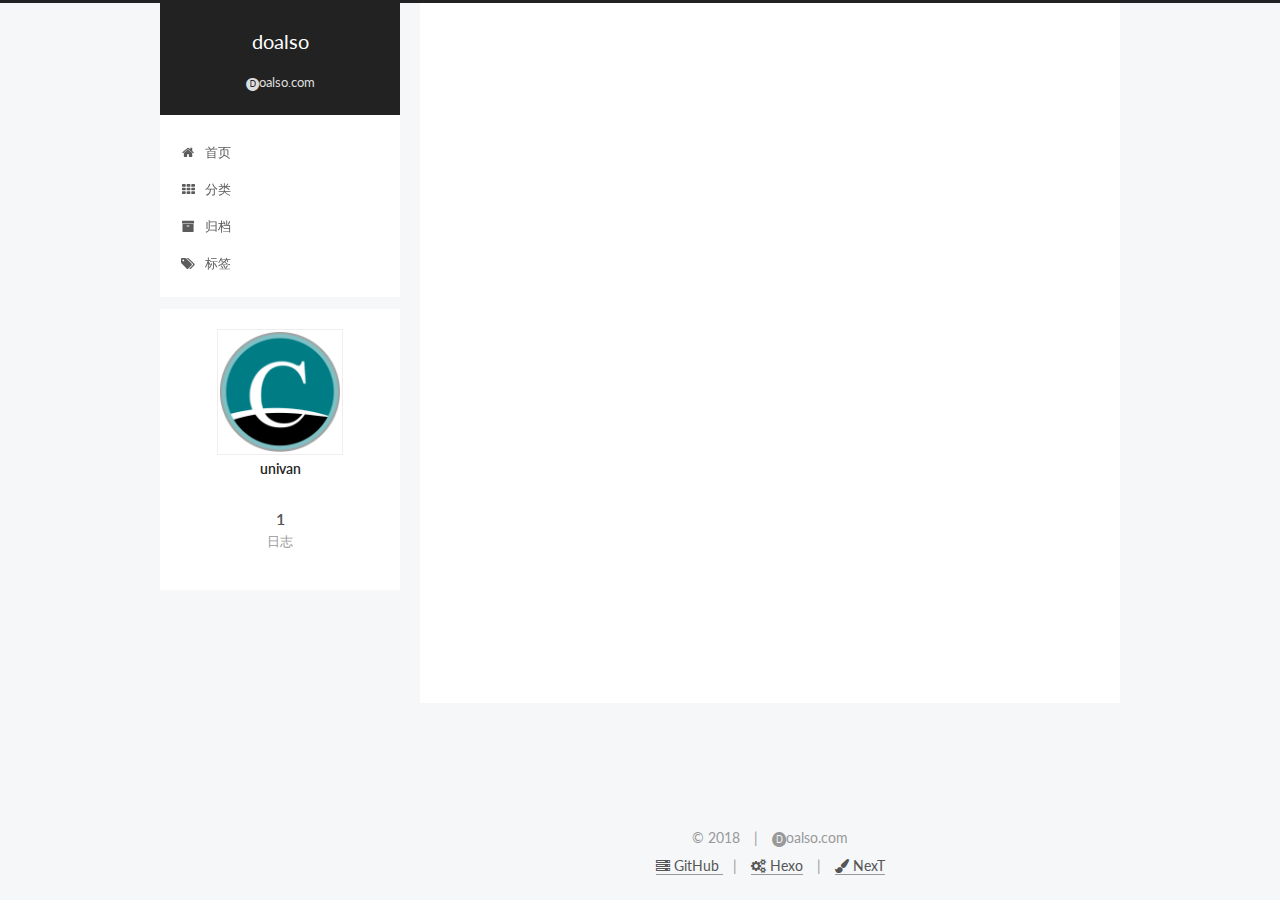
<file: index.html>
<!doctype html>



  


<html class="theme-next pisces use-motion" lang="zh-Hans">
<head>
  <meta charset="UTF-8"/>
<meta http-equiv="X-UA-Compatible" content="IE=edge" />
<meta name="viewport" content="width=device-width, initial-scale=1, maximum-scale=1"/>



<meta http-equiv="Cache-Control" content="no-transform" />
<meta http-equiv="Cache-Control" content="no-siteapp" />















  
  
  <link href="/lib/fancybox/source/jquery.fancybox.css?v=2.1.5" rel="stylesheet" type="text/css" />




  
  
  
  

  
    
    
  

  

  

  

  

  
    
    
    <link href="//fonts.googleapis.com/css?family=Lato:300,300italic,400,400italic,700,700italic&subset=latin,latin-ext" rel="stylesheet" type="text/css">
  






<link href="/lib/font-awesome/css/font-awesome.min.css?v=4.6.2" rel="stylesheet" type="text/css" />

<link href="/css/main.css?v=5.1.0" rel="stylesheet" type="text/css" />


  <meta name="keywords" content="doalso,univan" />








  <link rel="shortcut icon" type="image/x-icon" href="/images/favicon.ico?v=5.1.0" />






<meta property="og:type" content="website">
<meta property="og:title" content="doalso">
<meta property="og:url" content="http://doalso.com/index.html">
<meta property="og:site_name" content="doalso">
<meta property="og:locale" content="zh-Hans">
<meta name="twitter:card" content="summary">
<meta name="twitter:title" content="doalso">



<script type="text/javascript" id="hexo.configurations">
  var NexT = window.NexT || {};
  var CONFIG = {
    root: '/',
    scheme: 'Pisces',
    sidebar: {"position":"left","display":"post","offset":12,"offset_float":0,"b2t":false,"scrollpercent":false},
    fancybox: true,
    motion: true,
    duoshuo: {
      userId: '0',
      author: '博主'
    },
    algolia: {
      applicationID: '',
      apiKey: '',
      indexName: '',
      hits: {"per_page":10},
      labels: {"input_placeholder":"Search for Posts","hits_empty":"We didn't find any results for the search: ${query}","hits_stats":"${hits} results found in ${time} ms"}
    }
  };
</script>



  <link rel="canonical" href="http://doalso.com/"/>





  <title> doalso </title>
</head>

<body itemscope itemtype="http://schema.org/WebPage" lang="zh-Hans">

  














  
  
    
  

  <div class="container sidebar-position-left 
   page-home 
 ">
    <div class="headband"></div>

    <header id="header" class="header" itemscope itemtype="http://schema.org/WPHeader">
      <div class="header-inner"><div class="site-brand-wrapper">
  <div class="site-meta ">
    

    <div class="custom-logo-site-title">
      <a href="/"  class="brand" rel="start">
        <span class="logo-line-before"><i></i></span>
        <span class="site-title">doalso</span>
        <span class="logo-line-after"><i></i></span>
      </a>
    </div>
      
        <p class="site-subtitle">🅓oalso.com</p>
      
  </div>

  <div class="site-nav-toggle">
    <button>
      <span class="btn-bar"></span>
      <span class="btn-bar"></span>
      <span class="btn-bar"></span>
    </button>
  </div>
</div>

<nav class="site-nav">
  

  
    <ul id="menu" class="menu">
      
        
        <li class="menu-item menu-item-home">
          <a href="/" rel="section">
            
              <i class="menu-item-icon fa fa-fw fa-home"></i> <br />
            
            首页
          </a>
        </li>
      
        
        <li class="menu-item menu-item-categories">
          <a href="/categories" rel="section">
            
              <i class="menu-item-icon fa fa-fw fa-th"></i> <br />
            
            分类
          </a>
        </li>
      
        
        <li class="menu-item menu-item-archives">
          <a href="/archives" rel="section">
            
              <i class="menu-item-icon fa fa-fw fa-archive"></i> <br />
            
            归档
          </a>
        </li>
      
        
        <li class="menu-item menu-item-tags">
          <a href="/tags" rel="section">
            
              <i class="menu-item-icon fa fa-fw fa-tags"></i> <br />
            
            标签
          </a>
        </li>
      

      
    </ul>
  

  
</nav>



 </div>
    </header>

    <main id="main" class="main">
      <div class="main-inner">
        <div class="content-wrap">
          <div id="content" class="content">
            
  <section id="posts" class="posts-expand">
    
      

  

  
  
  

  <article class="post post-type-normal " itemscope itemtype="http://schema.org/Article">
    <link itemprop="mainEntityOfPage" href="http://doalso.com/2018/03/01/welcome/">

    <span hidden itemprop="author" itemscope itemtype="http://schema.org/Person">
      <meta itemprop="name" content="univan">
      <meta itemprop="description" content="">
      <meta itemprop="image" content="/uploads/avatar.png">
    </span>

    <span hidden itemprop="publisher" itemscope itemtype="http://schema.org/Organization">
      <meta itemprop="name" content="doalso">
    </span>

    
      <header class="post-header">

        
        
          <h1 class="post-title" itemprop="name headline">
            
            
              
                
                <a class="post-title-link" href="/2018/03/01/welcome/" itemprop="url">
                  Hello World
                </a>
              
            
          </h1>
        

        <div class="post-meta">
          <span class="post-time">
            
              <span class="post-meta-item-icon">
                <i class="fa fa-calendar-o"></i>
              </span>
              
                <span class="post-meta-item-text">发表于</span>
              
              <time title="创建于" itemprop="dateCreated datePublished" datetime="2018-03-01T10:20:19+08:00">
                2018-03-01
              </time>
            

            

            
          </span>

          

          
            
          

          
          

          

          

          

        </div>
      </header>
    


    <div class="post-body" itemprop="articleBody">

      
      

      
        
          
            <p>Welcome to <a href="http://doalso.com/">doalso.com</a>! </p>

          
        
      
    </div>

    <div>
      
    </div>

    <div>
      
    </div>

    <div>
      
    </div>

    <footer class="post-footer">
      

      

      

      
      
        <div class="post-eof"></div>
      
    </footer>
  </article>


    
  </section>

  


          </div>
          


          

        </div>
        
          
  
  <div class="sidebar-toggle">
    <div class="sidebar-toggle-line-wrap">
      <span class="sidebar-toggle-line sidebar-toggle-line-first"></span>
      <span class="sidebar-toggle-line sidebar-toggle-line-middle"></span>
      <span class="sidebar-toggle-line sidebar-toggle-line-last"></span>
    </div>
  </div>

  <aside id="sidebar" class="sidebar">
    <div class="sidebar-inner">

      

      

      <section class="site-overview sidebar-panel sidebar-panel-active">
        <div class="site-author motion-element" itemprop="author" itemscope itemtype="http://schema.org/Person">
          <img class="site-author-image" itemprop="image"
               src="/uploads/avatar.png"
               alt="univan" />
          <p class="site-author-name" itemprop="name">univan</p>
           
              <p class="site-description motion-element" itemprop="description"></p>
          
        </div>
        <nav class="site-state motion-element">

          
            <div class="site-state-item site-state-posts">
              <a href="/archives">
                <span class="site-state-item-count">1</span>
                <span class="site-state-item-name">日志</span>
              </a>
            </div>
          

          

          

        </nav>

        

        <div class="links-of-author motion-element">
          
        </div>

        
        

        
        

        


      </section>

      

      

    </div>
  </aside>


        
      </div>
    </main>

    <footer id="footer" class="footer">
      <div class="footer-inner">
        ﻿<div class="copyright" >
  
  &copy; 
  <span itemprop="copyrightYear">2018</span>
 <div class="powered-by"></div> <!--  
  <span class="comment" itemprop="copyrightHolder">
  <a class="theme-link" href="tencent://message/?uin=823883614"><i class="fa fa-comment-o" aria-hidden="true"></i> </a>
  </span>d☸also.com  --> <div class="theme-info">
  <span class="author" itemprop="copyrightHolder"> 
  🅓oalso.com
  </span><span> </span> </div>


</div>


<div class="powered-by">
<!--  Powered by <a class="theme-link" href="https://hexo.io">Hexo</a> -->
<a class="server-link" href="https://github.com/">
   <i class="fa fa-server" aria-hidden="true"></i> GitHub
  </a> 
</div>

<div class="powered-by">
<a class="theme-link" href="https://hexo.io"><i class="fa fa-cogs" aria-hidden="true"></i> Hexo</a>  
</div>

<div class="theme-info">
<a class="theme-link" href="https://github.com/iissnan/hexo-theme-next">
   <i class="fa fa-paint-brush" aria-hidden="true"></i> NexT
  </a>
</div>



        

        
      </div>
    </footer>

    
      <div class="back-to-top">
        <i class="fa fa-arrow-up"></i>
        
      </div>
    

  </div>

  

<script type="text/javascript">
  if (Object.prototype.toString.call(window.Promise) !== '[object Function]') {
    window.Promise = null;
  }
</script>









  






  
  <script type="text/javascript" src="/lib/jquery/index.js?v=2.1.3"></script>

  
  <script type="text/javascript" src="/lib/fastclick/lib/fastclick.min.js?v=1.0.6"></script>

  
  <script type="text/javascript" src="/lib/jquery_lazyload/jquery.lazyload.js?v=1.9.7"></script>

  
  <script type="text/javascript" src="/lib/velocity/velocity.min.js?v=1.2.1"></script>

  
  <script type="text/javascript" src="/lib/velocity/velocity.ui.min.js?v=1.2.1"></script>

  
  <script type="text/javascript" src="/lib/fancybox/source/jquery.fancybox.pack.js?v=2.1.5"></script>


  


  <script type="text/javascript" src="/js/src/utils.js?v=5.1.0"></script>

  <script type="text/javascript" src="/js/src/motion.js?v=5.1.0"></script>



  
  


  <script type="text/javascript" src="/js/src/affix.js?v=5.1.0"></script>

  <script type="text/javascript" src="/js/src/schemes/pisces.js?v=5.1.0"></script>



  

  


  <script type="text/javascript" src="/js/src/bootstrap.js?v=5.1.0"></script>



  


  




	





  





  





  






  





  

  

  

  

</body>
</html>
</file>
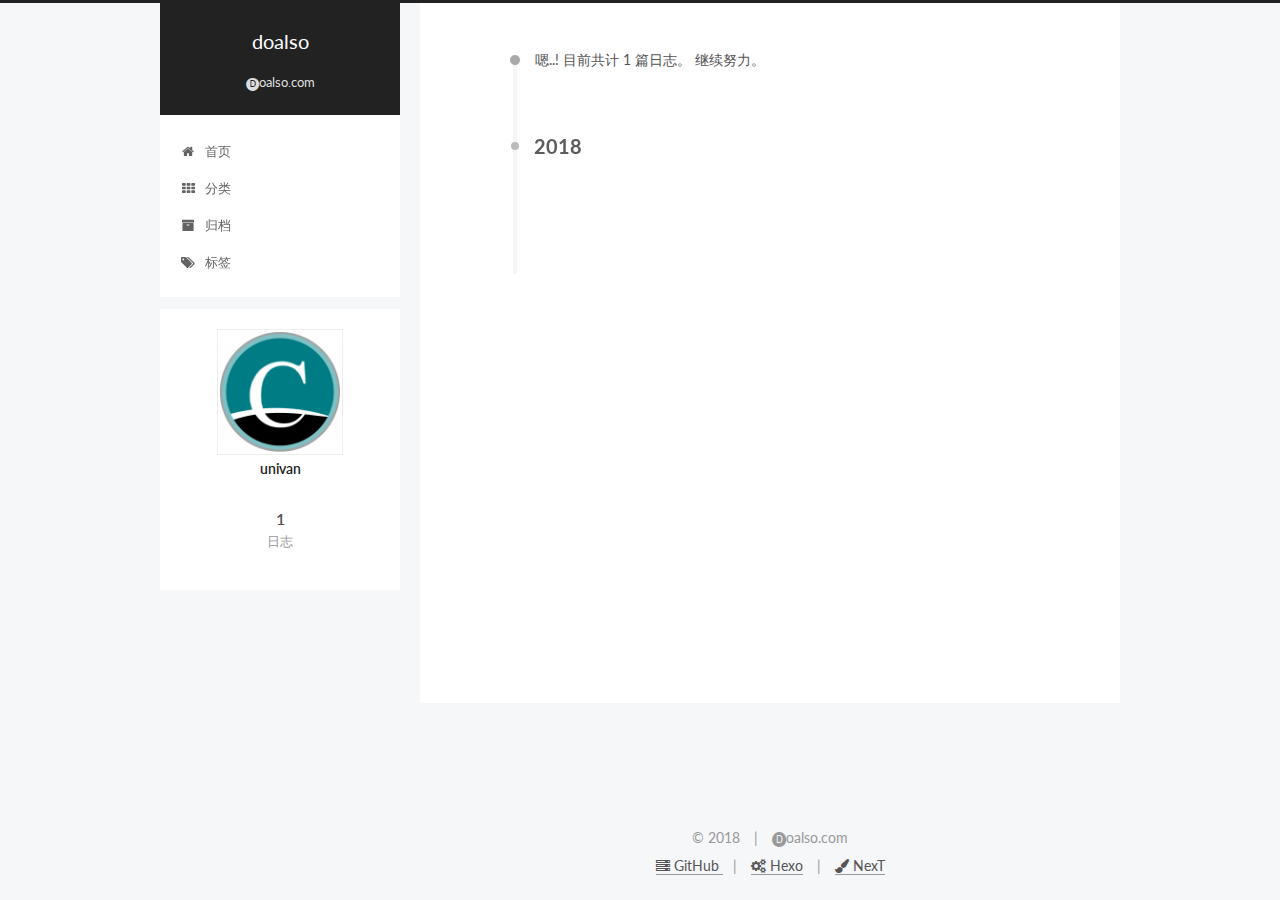
<file: archives/index.html>
<!doctype html>



  


<html class="theme-next pisces use-motion" lang="zh-Hans">
<head>
  <meta charset="UTF-8"/>
<meta http-equiv="X-UA-Compatible" content="IE=edge" />
<meta name="viewport" content="width=device-width, initial-scale=1, maximum-scale=1"/>



<meta http-equiv="Cache-Control" content="no-transform" />
<meta http-equiv="Cache-Control" content="no-siteapp" />















  
  
  <link href="/lib/fancybox/source/jquery.fancybox.css?v=2.1.5" rel="stylesheet" type="text/css" />




  
  
  
  

  
    
    
  

  

  

  

  

  
    
    
    <link href="//fonts.googleapis.com/css?family=Lato:300,300italic,400,400italic,700,700italic&subset=latin,latin-ext" rel="stylesheet" type="text/css">
  






<link href="/lib/font-awesome/css/font-awesome.min.css?v=4.6.2" rel="stylesheet" type="text/css" />

<link href="/css/main.css?v=5.1.0" rel="stylesheet" type="text/css" />


  <meta name="keywords" content="doalso,univan" />








  <link rel="shortcut icon" type="image/x-icon" href="/images/favicon.ico?v=5.1.0" />






<meta property="og:type" content="website">
<meta property="og:title" content="doalso">
<meta property="og:url" content="http://doalso.com/archives/index.html">
<meta property="og:site_name" content="doalso">
<meta property="og:locale" content="zh-Hans">
<meta name="twitter:card" content="summary">
<meta name="twitter:title" content="doalso">



<script type="text/javascript" id="hexo.configurations">
  var NexT = window.NexT || {};
  var CONFIG = {
    root: '/',
    scheme: 'Pisces',
    sidebar: {"position":"left","display":"post","offset":12,"offset_float":0,"b2t":false,"scrollpercent":false},
    fancybox: true,
    motion: true,
    duoshuo: {
      userId: '0',
      author: '博主'
    },
    algolia: {
      applicationID: '',
      apiKey: '',
      indexName: '',
      hits: {"per_page":10},
      labels: {"input_placeholder":"Search for Posts","hits_empty":"We didn't find any results for the search: ${query}","hits_stats":"${hits} results found in ${time} ms"}
    }
  };
</script>



  <link rel="canonical" href="http://doalso.com/archives/"/>





  <title> 归档 | doalso </title>
</head>

<body itemscope itemtype="http://schema.org/WebPage" lang="zh-Hans">

  














  
  
    
  

  <div class="container sidebar-position-left  page-archive  ">
    <div class="headband"></div>

    <header id="header" class="header" itemscope itemtype="http://schema.org/WPHeader">
      <div class="header-inner"><div class="site-brand-wrapper">
  <div class="site-meta ">
    

    <div class="custom-logo-site-title">
      <a href="/"  class="brand" rel="start">
        <span class="logo-line-before"><i></i></span>
        <span class="site-title">doalso</span>
        <span class="logo-line-after"><i></i></span>
      </a>
    </div>
      
        <p class="site-subtitle">🅓oalso.com</p>
      
  </div>

  <div class="site-nav-toggle">
    <button>
      <span class="btn-bar"></span>
      <span class="btn-bar"></span>
      <span class="btn-bar"></span>
    </button>
  </div>
</div>

<nav class="site-nav">
  

  
    <ul id="menu" class="menu">
      
        
        <li class="menu-item menu-item-home">
          <a href="/" rel="section">
            
              <i class="menu-item-icon fa fa-fw fa-home"></i> <br />
            
            首页
          </a>
        </li>
      
        
        <li class="menu-item menu-item-categories">
          <a href="/categories" rel="section">
            
              <i class="menu-item-icon fa fa-fw fa-th"></i> <br />
            
            分类
          </a>
        </li>
      
        
        <li class="menu-item menu-item-archives">
          <a href="/archives" rel="section">
            
              <i class="menu-item-icon fa fa-fw fa-archive"></i> <br />
            
            归档
          </a>
        </li>
      
        
        <li class="menu-item menu-item-tags">
          <a href="/tags" rel="section">
            
              <i class="menu-item-icon fa fa-fw fa-tags"></i> <br />
            
            标签
          </a>
        </li>
      

      
    </ul>
  

  
</nav>



 </div>
    </header>

    <main id="main" class="main">
      <div class="main-inner">
        <div class="content-wrap">
          <div id="content" class="content">
            

  <section id="posts" class="posts-collapse">
    <span class="archive-move-on"></span>

    <span class="archive-page-counter">
      
      
      
        
      
      嗯..! 目前共计 1 篇日志。 继续努力。
    </span>

    

      
      
      

      
        
        <div class="collection-title">
          <h2 class="archive-year motion-element" id="archive-year-2018">2018</h2>
        </div>
      
      

      

  <article class="post post-type-normal" itemscope itemtype="http://schema.org/Article">
    <header class="post-header">

      <h1 class="post-title">
        
            <a class="post-title-link" href="/2018/03/01/welcome/" itemprop="url">
              
                <span itemprop="name">Hello World</span>
              
            </a>
        
      </h1>

      <div class="post-meta">
        <time class="post-time" itemprop="dateCreated"
              datetime="2018-03-01T10:20:19+08:00"
              content="2018-03-01" >
          03-01
        </time>
      </div>

    </header>
  </article>



    

  </section>

  



          </div>
          


          

        </div>
        
          
  
  <div class="sidebar-toggle">
    <div class="sidebar-toggle-line-wrap">
      <span class="sidebar-toggle-line sidebar-toggle-line-first"></span>
      <span class="sidebar-toggle-line sidebar-toggle-line-middle"></span>
      <span class="sidebar-toggle-line sidebar-toggle-line-last"></span>
    </div>
  </div>

  <aside id="sidebar" class="sidebar">
    <div class="sidebar-inner">

      

      

      <section class="site-overview sidebar-panel sidebar-panel-active">
        <div class="site-author motion-element" itemprop="author" itemscope itemtype="http://schema.org/Person">
          <img class="site-author-image" itemprop="image"
               src="/uploads/avatar.png"
               alt="univan" />
          <p class="site-author-name" itemprop="name">univan</p>
           
              <p class="site-description motion-element" itemprop="description"></p>
          
        </div>
        <nav class="site-state motion-element">

          
            <div class="site-state-item site-state-posts">
              <a href="/archives">
                <span class="site-state-item-count">1</span>
                <span class="site-state-item-name">日志</span>
              </a>
            </div>
          

          

          

        </nav>

        

        <div class="links-of-author motion-element">
          
        </div>

        
        

        
        

        


      </section>

      

      

    </div>
  </aside>


        
      </div>
    </main>

    <footer id="footer" class="footer">
      <div class="footer-inner">
        ﻿<div class="copyright" >
  
  &copy; 
  <span itemprop="copyrightYear">2018</span>
 <div class="powered-by"></div> <!--  
  <span class="comment" itemprop="copyrightHolder">
  <a class="theme-link" href="tencent://message/?uin=823883614"><i class="fa fa-comment-o" aria-hidden="true"></i> </a>
  </span>d☸also.com  --> <div class="theme-info">
  <span class="author" itemprop="copyrightHolder"> 
  🅓oalso.com
  </span><span> </span> </div>


</div>


<div class="powered-by">
<!--  Powered by <a class="theme-link" href="https://hexo.io">Hexo</a> -->
<a class="server-link" href="https://github.com/">
   <i class="fa fa-server" aria-hidden="true"></i> GitHub
  </a> 
</div>

<div class="powered-by">
<a class="theme-link" href="https://hexo.io"><i class="fa fa-cogs" aria-hidden="true"></i> Hexo</a>  
</div>

<div class="theme-info">
<a class="theme-link" href="https://github.com/iissnan/hexo-theme-next">
   <i class="fa fa-paint-brush" aria-hidden="true"></i> NexT
  </a>
</div>



        

        
      </div>
    </footer>

    
      <div class="back-to-top">
        <i class="fa fa-arrow-up"></i>
        
      </div>
    

  </div>

  

<script type="text/javascript">
  if (Object.prototype.toString.call(window.Promise) !== '[object Function]') {
    window.Promise = null;
  }
</script>









  






  
  <script type="text/javascript" src="/lib/jquery/index.js?v=2.1.3"></script>

  
  <script type="text/javascript" src="/lib/fastclick/lib/fastclick.min.js?v=1.0.6"></script>

  
  <script type="text/javascript" src="/lib/jquery_lazyload/jquery.lazyload.js?v=1.9.7"></script>

  
  <script type="text/javascript" src="/lib/velocity/velocity.min.js?v=1.2.1"></script>

  
  <script type="text/javascript" src="/lib/velocity/velocity.ui.min.js?v=1.2.1"></script>

  
  <script type="text/javascript" src="/lib/fancybox/source/jquery.fancybox.pack.js?v=2.1.5"></script>


  


  <script type="text/javascript" src="/js/src/utils.js?v=5.1.0"></script>

  <script type="text/javascript" src="/js/src/motion.js?v=5.1.0"></script>



  
  


  <script type="text/javascript" src="/js/src/affix.js?v=5.1.0"></script>

  <script type="text/javascript" src="/js/src/schemes/pisces.js?v=5.1.0"></script>



  
  
    <script type="text/javascript" id="motion.page.archive">
      $('.archive-year').velocity('transition.slideLeftIn');
    </script>
  


  


  <script type="text/javascript" src="/js/src/bootstrap.js?v=5.1.0"></script>



  


  




	





  





  





  






  





  

  

  

  

</body>
</html>
</file>
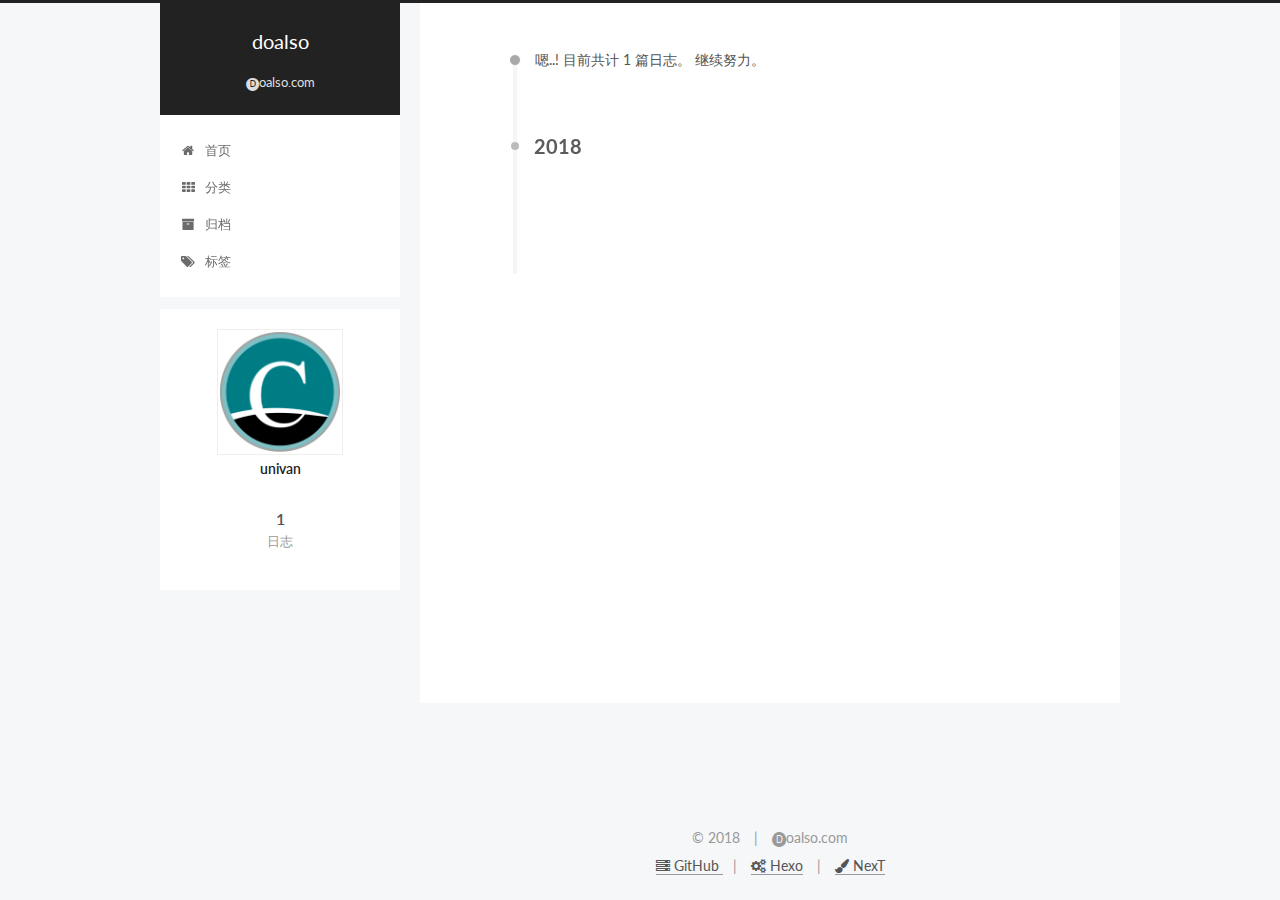
<file: archives/2018/index.html>
<!doctype html>



  


<html class="theme-next pisces use-motion" lang="zh-Hans">
<head>
  <meta charset="UTF-8"/>
<meta http-equiv="X-UA-Compatible" content="IE=edge" />
<meta name="viewport" content="width=device-width, initial-scale=1, maximum-scale=1"/>



<meta http-equiv="Cache-Control" content="no-transform" />
<meta http-equiv="Cache-Control" content="no-siteapp" />















  
  
  <link href="/lib/fancybox/source/jquery.fancybox.css?v=2.1.5" rel="stylesheet" type="text/css" />




  
  
  
  

  
    
    
  

  

  

  

  

  
    
    
    <link href="//fonts.googleapis.com/css?family=Lato:300,300italic,400,400italic,700,700italic&subset=latin,latin-ext" rel="stylesheet" type="text/css">
  






<link href="/lib/font-awesome/css/font-awesome.min.css?v=4.6.2" rel="stylesheet" type="text/css" />

<link href="/css/main.css?v=5.1.0" rel="stylesheet" type="text/css" />


  <meta name="keywords" content="doalso,univan" />








  <link rel="shortcut icon" type="image/x-icon" href="/images/favicon.ico?v=5.1.0" />






<meta property="og:type" content="website">
<meta property="og:title" content="doalso">
<meta property="og:url" content="http://doalso.com/archives/2018/index.html">
<meta property="og:site_name" content="doalso">
<meta property="og:locale" content="zh-Hans">
<meta name="twitter:card" content="summary">
<meta name="twitter:title" content="doalso">



<script type="text/javascript" id="hexo.configurations">
  var NexT = window.NexT || {};
  var CONFIG = {
    root: '/',
    scheme: 'Pisces',
    sidebar: {"position":"left","display":"post","offset":12,"offset_float":0,"b2t":false,"scrollpercent":false},
    fancybox: true,
    motion: true,
    duoshuo: {
      userId: '0',
      author: '博主'
    },
    algolia: {
      applicationID: '',
      apiKey: '',
      indexName: '',
      hits: {"per_page":10},
      labels: {"input_placeholder":"Search for Posts","hits_empty":"We didn't find any results for the search: ${query}","hits_stats":"${hits} results found in ${time} ms"}
    }
  };
</script>



  <link rel="canonical" href="http://doalso.com/archives/2018/"/>





  <title> 归档 | doalso </title>
</head>

<body itemscope itemtype="http://schema.org/WebPage" lang="zh-Hans">

  














  
  
    
  

  <div class="container sidebar-position-left  page-archive  ">
    <div class="headband"></div>

    <header id="header" class="header" itemscope itemtype="http://schema.org/WPHeader">
      <div class="header-inner"><div class="site-brand-wrapper">
  <div class="site-meta ">
    

    <div class="custom-logo-site-title">
      <a href="/"  class="brand" rel="start">
        <span class="logo-line-before"><i></i></span>
        <span class="site-title">doalso</span>
        <span class="logo-line-after"><i></i></span>
      </a>
    </div>
      
        <p class="site-subtitle">🅓oalso.com</p>
      
  </div>

  <div class="site-nav-toggle">
    <button>
      <span class="btn-bar"></span>
      <span class="btn-bar"></span>
      <span class="btn-bar"></span>
    </button>
  </div>
</div>

<nav class="site-nav">
  

  
    <ul id="menu" class="menu">
      
        
        <li class="menu-item menu-item-home">
          <a href="/" rel="section">
            
              <i class="menu-item-icon fa fa-fw fa-home"></i> <br />
            
            首页
          </a>
        </li>
      
        
        <li class="menu-item menu-item-categories">
          <a href="/categories" rel="section">
            
              <i class="menu-item-icon fa fa-fw fa-th"></i> <br />
            
            分类
          </a>
        </li>
      
        
        <li class="menu-item menu-item-archives">
          <a href="/archives" rel="section">
            
              <i class="menu-item-icon fa fa-fw fa-archive"></i> <br />
            
            归档
          </a>
        </li>
      
        
        <li class="menu-item menu-item-tags">
          <a href="/tags" rel="section">
            
              <i class="menu-item-icon fa fa-fw fa-tags"></i> <br />
            
            标签
          </a>
        </li>
      

      
    </ul>
  

  
</nav>



 </div>
    </header>

    <main id="main" class="main">
      <div class="main-inner">
        <div class="content-wrap">
          <div id="content" class="content">
            

  <section id="posts" class="posts-collapse">
    <span class="archive-move-on"></span>

    <span class="archive-page-counter">
      
      
      
        
      
      嗯..! 目前共计 1 篇日志。 继续努力。
    </span>

    

      
      
      

      
        
        <div class="collection-title">
          <h2 class="archive-year motion-element" id="archive-year-2018">2018</h2>
        </div>
      
      

      

  <article class="post post-type-normal" itemscope itemtype="http://schema.org/Article">
    <header class="post-header">

      <h1 class="post-title">
        
            <a class="post-title-link" href="/2018/03/01/welcome/" itemprop="url">
              
                <span itemprop="name">Hello World</span>
              
            </a>
        
      </h1>

      <div class="post-meta">
        <time class="post-time" itemprop="dateCreated"
              datetime="2018-03-01T10:20:19+08:00"
              content="2018-03-01" >
          03-01
        </time>
      </div>

    </header>
  </article>



    

  </section>

  



          </div>
          


          

        </div>
        
          
  
  <div class="sidebar-toggle">
    <div class="sidebar-toggle-line-wrap">
      <span class="sidebar-toggle-line sidebar-toggle-line-first"></span>
      <span class="sidebar-toggle-line sidebar-toggle-line-middle"></span>
      <span class="sidebar-toggle-line sidebar-toggle-line-last"></span>
    </div>
  </div>

  <aside id="sidebar" class="sidebar">
    <div class="sidebar-inner">

      

      

      <section class="site-overview sidebar-panel sidebar-panel-active">
        <div class="site-author motion-element" itemprop="author" itemscope itemtype="http://schema.org/Person">
          <img class="site-author-image" itemprop="image"
               src="/uploads/avatar.png"
               alt="univan" />
          <p class="site-author-name" itemprop="name">univan</p>
           
              <p class="site-description motion-element" itemprop="description"></p>
          
        </div>
        <nav class="site-state motion-element">

          
            <div class="site-state-item site-state-posts">
              <a href="/archives">
                <span class="site-state-item-count">1</span>
                <span class="site-state-item-name">日志</span>
              </a>
            </div>
          

          

          

        </nav>

        

        <div class="links-of-author motion-element">
          
        </div>

        
        

        
        

        


      </section>

      

      

    </div>
  </aside>


        
      </div>
    </main>

    <footer id="footer" class="footer">
      <div class="footer-inner">
        ﻿<div class="copyright" >
  
  &copy; 
  <span itemprop="copyrightYear">2018</span>
 <div class="powered-by"></div> <!--  
  <span class="comment" itemprop="copyrightHolder">
  <a class="theme-link" href="tencent://message/?uin=823883614"><i class="fa fa-comment-o" aria-hidden="true"></i> </a>
  </span>d☸also.com  --> <div class="theme-info">
  <span class="author" itemprop="copyrightHolder"> 
  🅓oalso.com
  </span><span> </span> </div>


</div>


<div class="powered-by">
<!--  Powered by <a class="theme-link" href="https://hexo.io">Hexo</a> -->
<a class="server-link" href="https://github.com/">
   <i class="fa fa-server" aria-hidden="true"></i> GitHub
  </a> 
</div>

<div class="powered-by">
<a class="theme-link" href="https://hexo.io"><i class="fa fa-cogs" aria-hidden="true"></i> Hexo</a>  
</div>

<div class="theme-info">
<a class="theme-link" href="https://github.com/iissnan/hexo-theme-next">
   <i class="fa fa-paint-brush" aria-hidden="true"></i> NexT
  </a>
</div>



        

        
      </div>
    </footer>

    
      <div class="back-to-top">
        <i class="fa fa-arrow-up"></i>
        
      </div>
    

  </div>

  

<script type="text/javascript">
  if (Object.prototype.toString.call(window.Promise) !== '[object Function]') {
    window.Promise = null;
  }
</script>









  






  
  <script type="text/javascript" src="/lib/jquery/index.js?v=2.1.3"></script>

  
  <script type="text/javascript" src="/lib/fastclick/lib/fastclick.min.js?v=1.0.6"></script>

  
  <script type="text/javascript" src="/lib/jquery_lazyload/jquery.lazyload.js?v=1.9.7"></script>

  
  <script type="text/javascript" src="/lib/velocity/velocity.min.js?v=1.2.1"></script>

  
  <script type="text/javascript" src="/lib/velocity/velocity.ui.min.js?v=1.2.1"></script>

  
  <script type="text/javascript" src="/lib/fancybox/source/jquery.fancybox.pack.js?v=2.1.5"></script>


  


  <script type="text/javascript" src="/js/src/utils.js?v=5.1.0"></script>

  <script type="text/javascript" src="/js/src/motion.js?v=5.1.0"></script>



  
  


  <script type="text/javascript" src="/js/src/affix.js?v=5.1.0"></script>

  <script type="text/javascript" src="/js/src/schemes/pisces.js?v=5.1.0"></script>



  
  
    <script type="text/javascript" id="motion.page.archive">
      $('.archive-year').velocity('transition.slideLeftIn');
    </script>
  


  


  <script type="text/javascript" src="/js/src/bootstrap.js?v=5.1.0"></script>



  


  




	





  





  





  






  





  

  

  

  

</body>
</html>
</file>
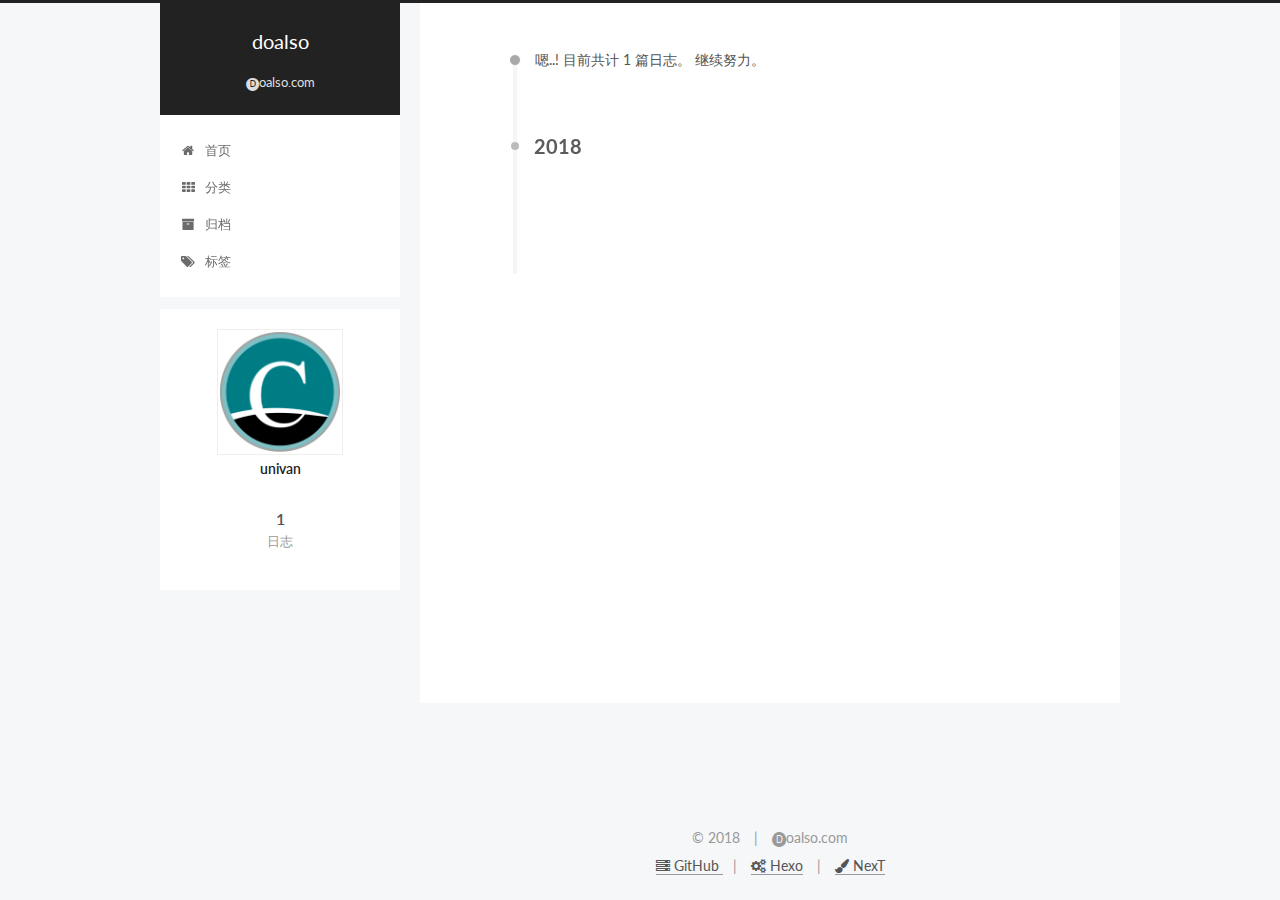
<file: archives/2018/03/index.html>
<!doctype html>



  


<html class="theme-next pisces use-motion" lang="zh-Hans">
<head>
  <meta charset="UTF-8"/>
<meta http-equiv="X-UA-Compatible" content="IE=edge" />
<meta name="viewport" content="width=device-width, initial-scale=1, maximum-scale=1"/>



<meta http-equiv="Cache-Control" content="no-transform" />
<meta http-equiv="Cache-Control" content="no-siteapp" />















  
  
  <link href="/lib/fancybox/source/jquery.fancybox.css?v=2.1.5" rel="stylesheet" type="text/css" />




  
  
  
  

  
    
    
  

  

  

  

  

  
    
    
    <link href="//fonts.googleapis.com/css?family=Lato:300,300italic,400,400italic,700,700italic&subset=latin,latin-ext" rel="stylesheet" type="text/css">
  






<link href="/lib/font-awesome/css/font-awesome.min.css?v=4.6.2" rel="stylesheet" type="text/css" />

<link href="/css/main.css?v=5.1.0" rel="stylesheet" type="text/css" />


  <meta name="keywords" content="doalso,univan" />








  <link rel="shortcut icon" type="image/x-icon" href="/images/favicon.ico?v=5.1.0" />






<meta property="og:type" content="website">
<meta property="og:title" content="doalso">
<meta property="og:url" content="http://doalso.com/archives/2018/03/index.html">
<meta property="og:site_name" content="doalso">
<meta property="og:locale" content="zh-Hans">
<meta name="twitter:card" content="summary">
<meta name="twitter:title" content="doalso">



<script type="text/javascript" id="hexo.configurations">
  var NexT = window.NexT || {};
  var CONFIG = {
    root: '/',
    scheme: 'Pisces',
    sidebar: {"position":"left","display":"post","offset":12,"offset_float":0,"b2t":false,"scrollpercent":false},
    fancybox: true,
    motion: true,
    duoshuo: {
      userId: '0',
      author: '博主'
    },
    algolia: {
      applicationID: '',
      apiKey: '',
      indexName: '',
      hits: {"per_page":10},
      labels: {"input_placeholder":"Search for Posts","hits_empty":"We didn't find any results for the search: ${query}","hits_stats":"${hits} results found in ${time} ms"}
    }
  };
</script>



  <link rel="canonical" href="http://doalso.com/archives/2018/03/"/>





  <title> 归档 | doalso </title>
</head>

<body itemscope itemtype="http://schema.org/WebPage" lang="zh-Hans">

  














  
  
    
  

  <div class="container sidebar-position-left  page-archive  ">
    <div class="headband"></div>

    <header id="header" class="header" itemscope itemtype="http://schema.org/WPHeader">
      <div class="header-inner"><div class="site-brand-wrapper">
  <div class="site-meta ">
    

    <div class="custom-logo-site-title">
      <a href="/"  class="brand" rel="start">
        <span class="logo-line-before"><i></i></span>
        <span class="site-title">doalso</span>
        <span class="logo-line-after"><i></i></span>
      </a>
    </div>
      
        <p class="site-subtitle">🅓oalso.com</p>
      
  </div>

  <div class="site-nav-toggle">
    <button>
      <span class="btn-bar"></span>
      <span class="btn-bar"></span>
      <span class="btn-bar"></span>
    </button>
  </div>
</div>

<nav class="site-nav">
  

  
    <ul id="menu" class="menu">
      
        
        <li class="menu-item menu-item-home">
          <a href="/" rel="section">
            
              <i class="menu-item-icon fa fa-fw fa-home"></i> <br />
            
            首页
          </a>
        </li>
      
        
        <li class="menu-item menu-item-categories">
          <a href="/categories" rel="section">
            
              <i class="menu-item-icon fa fa-fw fa-th"></i> <br />
            
            分类
          </a>
        </li>
      
        
        <li class="menu-item menu-item-archives">
          <a href="/archives" rel="section">
            
              <i class="menu-item-icon fa fa-fw fa-archive"></i> <br />
            
            归档
          </a>
        </li>
      
        
        <li class="menu-item menu-item-tags">
          <a href="/tags" rel="section">
            
              <i class="menu-item-icon fa fa-fw fa-tags"></i> <br />
            
            标签
          </a>
        </li>
      

      
    </ul>
  

  
</nav>



 </div>
    </header>

    <main id="main" class="main">
      <div class="main-inner">
        <div class="content-wrap">
          <div id="content" class="content">
            

  <section id="posts" class="posts-collapse">
    <span class="archive-move-on"></span>

    <span class="archive-page-counter">
      
      
      
        
      
      嗯..! 目前共计 1 篇日志。 继续努力。
    </span>

    

      
      
      

      
        
        <div class="collection-title">
          <h2 class="archive-year motion-element" id="archive-year-2018">2018</h2>
        </div>
      
      

      

  <article class="post post-type-normal" itemscope itemtype="http://schema.org/Article">
    <header class="post-header">

      <h1 class="post-title">
        
            <a class="post-title-link" href="/2018/03/01/welcome/" itemprop="url">
              
                <span itemprop="name">Hello World</span>
              
            </a>
        
      </h1>

      <div class="post-meta">
        <time class="post-time" itemprop="dateCreated"
              datetime="2018-03-01T10:20:19+08:00"
              content="2018-03-01" >
          03-01
        </time>
      </div>

    </header>
  </article>



    

  </section>

  



          </div>
          


          

        </div>
        
          
  
  <div class="sidebar-toggle">
    <div class="sidebar-toggle-line-wrap">
      <span class="sidebar-toggle-line sidebar-toggle-line-first"></span>
      <span class="sidebar-toggle-line sidebar-toggle-line-middle"></span>
      <span class="sidebar-toggle-line sidebar-toggle-line-last"></span>
    </div>
  </div>

  <aside id="sidebar" class="sidebar">
    <div class="sidebar-inner">

      

      

      <section class="site-overview sidebar-panel sidebar-panel-active">
        <div class="site-author motion-element" itemprop="author" itemscope itemtype="http://schema.org/Person">
          <img class="site-author-image" itemprop="image"
               src="/uploads/avatar.png"
               alt="univan" />
          <p class="site-author-name" itemprop="name">univan</p>
           
              <p class="site-description motion-element" itemprop="description"></p>
          
        </div>
        <nav class="site-state motion-element">

          
            <div class="site-state-item site-state-posts">
              <a href="/archives">
                <span class="site-state-item-count">1</span>
                <span class="site-state-item-name">日志</span>
              </a>
            </div>
          

          

          

        </nav>

        

        <div class="links-of-author motion-element">
          
        </div>

        
        

        
        

        


      </section>

      

      

    </div>
  </aside>


        
      </div>
    </main>

    <footer id="footer" class="footer">
      <div class="footer-inner">
        ﻿<div class="copyright" >
  
  &copy; 
  <span itemprop="copyrightYear">2018</span>
 <div class="powered-by"></div> <!--  
  <span class="comment" itemprop="copyrightHolder">
  <a class="theme-link" href="tencent://message/?uin=823883614"><i class="fa fa-comment-o" aria-hidden="true"></i> </a>
  </span>d☸also.com  --> <div class="theme-info">
  <span class="author" itemprop="copyrightHolder"> 
  🅓oalso.com
  </span><span> </span> </div>


</div>


<div class="powered-by">
<!--  Powered by <a class="theme-link" href="https://hexo.io">Hexo</a> -->
<a class="server-link" href="https://github.com/">
   <i class="fa fa-server" aria-hidden="true"></i> GitHub
  </a> 
</div>

<div class="powered-by">
<a class="theme-link" href="https://hexo.io"><i class="fa fa-cogs" aria-hidden="true"></i> Hexo</a>  
</div>

<div class="theme-info">
<a class="theme-link" href="https://github.com/iissnan/hexo-theme-next">
   <i class="fa fa-paint-brush" aria-hidden="true"></i> NexT
  </a>
</div>



        

        
      </div>
    </footer>

    
      <div class="back-to-top">
        <i class="fa fa-arrow-up"></i>
        
      </div>
    

  </div>

  

<script type="text/javascript">
  if (Object.prototype.toString.call(window.Promise) !== '[object Function]') {
    window.Promise = null;
  }
</script>









  






  
  <script type="text/javascript" src="/lib/jquery/index.js?v=2.1.3"></script>

  
  <script type="text/javascript" src="/lib/fastclick/lib/fastclick.min.js?v=1.0.6"></script>

  
  <script type="text/javascript" src="/lib/jquery_lazyload/jquery.lazyload.js?v=1.9.7"></script>

  
  <script type="text/javascript" src="/lib/velocity/velocity.min.js?v=1.2.1"></script>

  
  <script type="text/javascript" src="/lib/velocity/velocity.ui.min.js?v=1.2.1"></script>

  
  <script type="text/javascript" src="/lib/fancybox/source/jquery.fancybox.pack.js?v=2.1.5"></script>


  


  <script type="text/javascript" src="/js/src/utils.js?v=5.1.0"></script>

  <script type="text/javascript" src="/js/src/motion.js?v=5.1.0"></script>



  
  


  <script type="text/javascript" src="/js/src/affix.js?v=5.1.0"></script>

  <script type="text/javascript" src="/js/src/schemes/pisces.js?v=5.1.0"></script>



  
  
    <script type="text/javascript" id="motion.page.archive">
      $('.archive-year').velocity('transition.slideLeftIn');
    </script>
  


  


  <script type="text/javascript" src="/js/src/bootstrap.js?v=5.1.0"></script>



  


  




	





  





  





  






  





  

  

  

  

</body>
</html>
</file>
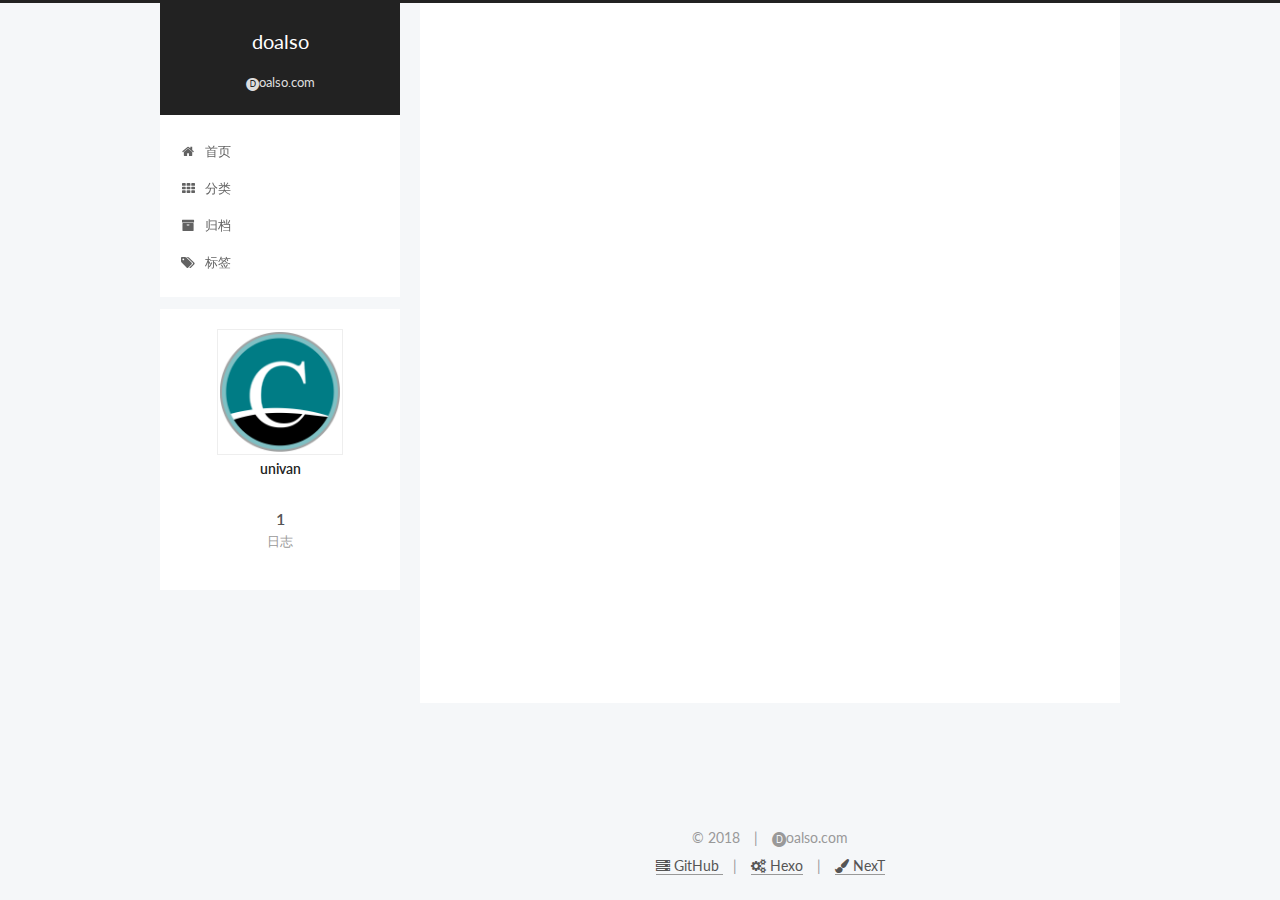
<file: 2018/03/01/welcome/index.html>
<!doctype html>



  


<html class="theme-next pisces use-motion" lang="zh-Hans">
<head>
  <meta charset="UTF-8"/>
<meta http-equiv="X-UA-Compatible" content="IE=edge" />
<meta name="viewport" content="width=device-width, initial-scale=1, maximum-scale=1"/>



<meta http-equiv="Cache-Control" content="no-transform" />
<meta http-equiv="Cache-Control" content="no-siteapp" />















  
  
  <link href="/lib/fancybox/source/jquery.fancybox.css?v=2.1.5" rel="stylesheet" type="text/css" />




  
  
  
  

  
    
    
  

  

  

  

  

  
    
    
    <link href="//fonts.googleapis.com/css?family=Lato:300,300italic,400,400italic,700,700italic&subset=latin,latin-ext" rel="stylesheet" type="text/css">
  






<link href="/lib/font-awesome/css/font-awesome.min.css?v=4.6.2" rel="stylesheet" type="text/css" />

<link href="/css/main.css?v=5.1.0" rel="stylesheet" type="text/css" />


  <meta name="keywords" content="doalso,univan" />








  <link rel="shortcut icon" type="image/x-icon" href="/images/favicon.ico?v=5.1.0" />






<meta name="description" content="Welcome to doalso.com!">
<meta property="og:type" content="article">
<meta property="og:title" content="Hello World">
<meta property="og:url" content="http://doalso.com/2018/03/01/welcome/index.html">
<meta property="og:site_name" content="doalso">
<meta property="og:description" content="Welcome to doalso.com!">
<meta property="og:locale" content="zh-Hans">
<meta property="og:updated_time" content="2018-03-01T02:50:30.602Z">
<meta name="twitter:card" content="summary">
<meta name="twitter:title" content="Hello World">
<meta name="twitter:description" content="Welcome to doalso.com!">



<script type="text/javascript" id="hexo.configurations">
  var NexT = window.NexT || {};
  var CONFIG = {
    root: '/',
    scheme: 'Pisces',
    sidebar: {"position":"left","display":"post","offset":12,"offset_float":0,"b2t":false,"scrollpercent":false},
    fancybox: true,
    motion: true,
    duoshuo: {
      userId: '0',
      author: '博主'
    },
    algolia: {
      applicationID: '',
      apiKey: '',
      indexName: '',
      hits: {"per_page":10},
      labels: {"input_placeholder":"Search for Posts","hits_empty":"We didn't find any results for the search: ${query}","hits_stats":"${hits} results found in ${time} ms"}
    }
  };
</script>



  <link rel="canonical" href="http://doalso.com/2018/03/01/welcome/"/>





  <title> Hello World | doalso </title>
</head>

<body itemscope itemtype="http://schema.org/WebPage" lang="zh-Hans">

  














  
  
    
  

  <div class="container sidebar-position-left page-post-detail ">
    <div class="headband"></div>

    <header id="header" class="header" itemscope itemtype="http://schema.org/WPHeader">
      <div class="header-inner"><div class="site-brand-wrapper">
  <div class="site-meta ">
    

    <div class="custom-logo-site-title">
      <a href="/"  class="brand" rel="start">
        <span class="logo-line-before"><i></i></span>
        <span class="site-title">doalso</span>
        <span class="logo-line-after"><i></i></span>
      </a>
    </div>
      
        <p class="site-subtitle">🅓oalso.com</p>
      
  </div>

  <div class="site-nav-toggle">
    <button>
      <span class="btn-bar"></span>
      <span class="btn-bar"></span>
      <span class="btn-bar"></span>
    </button>
  </div>
</div>

<nav class="site-nav">
  

  
    <ul id="menu" class="menu">
      
        
        <li class="menu-item menu-item-home">
          <a href="/" rel="section">
            
              <i class="menu-item-icon fa fa-fw fa-home"></i> <br />
            
            首页
          </a>
        </li>
      
        
        <li class="menu-item menu-item-categories">
          <a href="/categories" rel="section">
            
              <i class="menu-item-icon fa fa-fw fa-th"></i> <br />
            
            分类
          </a>
        </li>
      
        
        <li class="menu-item menu-item-archives">
          <a href="/archives" rel="section">
            
              <i class="menu-item-icon fa fa-fw fa-archive"></i> <br />
            
            归档
          </a>
        </li>
      
        
        <li class="menu-item menu-item-tags">
          <a href="/tags" rel="section">
            
              <i class="menu-item-icon fa fa-fw fa-tags"></i> <br />
            
            标签
          </a>
        </li>
      

      
    </ul>
  

  
</nav>



 </div>
    </header>

    <main id="main" class="main">
      <div class="main-inner">
        <div class="content-wrap">
          <div id="content" class="content">
            

  <div id="posts" class="posts-expand">
    

  

  
  
  

  <article class="post post-type-normal " itemscope itemtype="http://schema.org/Article">
    <link itemprop="mainEntityOfPage" href="http://doalso.com/2018/03/01/welcome/">

    <span hidden itemprop="author" itemscope itemtype="http://schema.org/Person">
      <meta itemprop="name" content="univan">
      <meta itemprop="description" content="">
      <meta itemprop="image" content="/uploads/avatar.png">
    </span>

    <span hidden itemprop="publisher" itemscope itemtype="http://schema.org/Organization">
      <meta itemprop="name" content="doalso">
    </span>

    
      <header class="post-header">

        
        
          <h1 class="post-title" itemprop="name headline">
            
            
              
                Hello World
              
            
          </h1>
        

        <div class="post-meta">
          <span class="post-time">
            
              <span class="post-meta-item-icon">
                <i class="fa fa-calendar-o"></i>
              </span>
              
                <span class="post-meta-item-text">发表于</span>
              
              <time title="创建于" itemprop="dateCreated datePublished" datetime="2018-03-01T10:20:19+08:00">
                2018-03-01
              </time>
            

            

            
          </span>

          

          
            
          

          
          

          

          

          

        </div>
      </header>
    


    <div class="post-body" itemprop="articleBody">

      
      

      
        <p>Welcome to <a href="http://doalso.com/">doalso.com</a>! </p>

      
    </div>

    <div>
      
        

      
    </div>

    <div>
      
        

      
    </div>

    <div>
      
        

      
    </div>

    <footer class="post-footer">
      

      
        
      

      

      
      
    </footer>
  </article>



    <div class="post-spread">
      
    </div>
  </div>


          </div>
          


          
  <div class="comments" id="comments">
    
  </div>


        </div>
        
          
  
  <div class="sidebar-toggle">
    <div class="sidebar-toggle-line-wrap">
      <span class="sidebar-toggle-line sidebar-toggle-line-first"></span>
      <span class="sidebar-toggle-line sidebar-toggle-line-middle"></span>
      <span class="sidebar-toggle-line sidebar-toggle-line-last"></span>
    </div>
  </div>

  <aside id="sidebar" class="sidebar">
    <div class="sidebar-inner">

      

      

      <section class="site-overview sidebar-panel sidebar-panel-active">
        <div class="site-author motion-element" itemprop="author" itemscope itemtype="http://schema.org/Person">
          <img class="site-author-image" itemprop="image"
               src="/uploads/avatar.png"
               alt="univan" />
          <p class="site-author-name" itemprop="name">univan</p>
           
              <p class="site-description motion-element" itemprop="description"></p>
          
        </div>
        <nav class="site-state motion-element">

          
            <div class="site-state-item site-state-posts">
              <a href="/archives">
                <span class="site-state-item-count">1</span>
                <span class="site-state-item-name">日志</span>
              </a>
            </div>
          

          

          

        </nav>

        

        <div class="links-of-author motion-element">
          
        </div>

        
        

        
        

        


      </section>

      

      

    </div>
  </aside>


        
      </div>
    </main>

    <footer id="footer" class="footer">
      <div class="footer-inner">
        ﻿<div class="copyright" >
  
  &copy; 
  <span itemprop="copyrightYear">2018</span>
 <div class="powered-by"></div> <!--  
  <span class="comment" itemprop="copyrightHolder">
  <a class="theme-link" href="tencent://message/?uin=823883614"><i class="fa fa-comment-o" aria-hidden="true"></i> </a>
  </span>d☸also.com  --> <div class="theme-info">
  <span class="author" itemprop="copyrightHolder"> 
  🅓oalso.com
  </span><span> </span> </div>


</div>


<div class="powered-by">
<!--  Powered by <a class="theme-link" href="https://hexo.io">Hexo</a> -->
<a class="server-link" href="https://github.com/">
   <i class="fa fa-server" aria-hidden="true"></i> GitHub
  </a> 
</div>

<div class="powered-by">
<a class="theme-link" href="https://hexo.io"><i class="fa fa-cogs" aria-hidden="true"></i> Hexo</a>  
</div>

<div class="theme-info">
<a class="theme-link" href="https://github.com/iissnan/hexo-theme-next">
   <i class="fa fa-paint-brush" aria-hidden="true"></i> NexT
  </a>
</div>



        

        
      </div>
    </footer>

    
      <div class="back-to-top">
        <i class="fa fa-arrow-up"></i>
        
      </div>
    

  </div>

  

<script type="text/javascript">
  if (Object.prototype.toString.call(window.Promise) !== '[object Function]') {
    window.Promise = null;
  }
</script>









  






  
  <script type="text/javascript" src="/lib/jquery/index.js?v=2.1.3"></script>

  
  <script type="text/javascript" src="/lib/fastclick/lib/fastclick.min.js?v=1.0.6"></script>

  
  <script type="text/javascript" src="/lib/jquery_lazyload/jquery.lazyload.js?v=1.9.7"></script>

  
  <script type="text/javascript" src="/lib/velocity/velocity.min.js?v=1.2.1"></script>

  
  <script type="text/javascript" src="/lib/velocity/velocity.ui.min.js?v=1.2.1"></script>

  
  <script type="text/javascript" src="/lib/fancybox/source/jquery.fancybox.pack.js?v=2.1.5"></script>


  


  <script type="text/javascript" src="/js/src/utils.js?v=5.1.0"></script>

  <script type="text/javascript" src="/js/src/motion.js?v=5.1.0"></script>



  
  


  <script type="text/javascript" src="/js/src/affix.js?v=5.1.0"></script>

  <script type="text/javascript" src="/js/src/schemes/pisces.js?v=5.1.0"></script>



  
  <script type="text/javascript" src="/js/src/scrollspy.js?v=5.1.0"></script>
<script type="text/javascript" src="/js/src/post-details.js?v=5.1.0"></script>



  


  <script type="text/javascript" src="/js/src/bootstrap.js?v=5.1.0"></script>



  


  




	





  





  





  






  





  

  

  

  

</body>
</html>
</file>
<file: css/main.css>
/* normalize.css v3.0.2 | MIT License | git.io/normalize */
html {
  font-family: sans-serif; /* 1 */
  -ms-text-size-adjust: 100%; /* 2 */
  -webkit-text-size-adjust: 100%; /* 2 */
}
body {
  margin: 0;
}
article,
aside,
details,
figcaption,
figure,
footer,
header,
hgroup,
main,
menu,
nav,
section,
summary {
  display: block;
}
audio,
canvas,
progress,
video {
  display: inline-block; /* 1 */
  vertical-align: baseline; /* 2 */
}
audio:not([controls]) {
  display: none;
  height: 0;
}
[hidden],
template {
  display: none;
}
a {
  background-color: transparent;
}
a:active,
a:hover {
  outline: 0;
}
abbr[title] {
  border-bottom: 1px dotted;
}
b,
strong {
  font-weight: bold;
}
dfn {
  font-style: italic;
}
h1 {
  font-size: 2em;
  margin: 0.67em 0;
}
mark {
  background: #ff0;
  color: #000;
}
small {
  font-size: 80%;
}
sub,
sup {
  font-size: 75%;
  line-height: 0;
  position: relative;
  vertical-align: baseline;
}
sup {
  top: -0.5em;
}
sub {
  bottom: -0.25em;
}
img {
  border: 0;
}
svg:not(:root) {
  overflow: hidden;
}
figure {
  margin: 1em 40px;
}
hr {
  -moz-box-sizing: content-box;
  box-sizing: content-box;
  height: 0;
}
pre {
  overflow: auto;
}
code,
kbd,
pre,
samp {
  font-family: monospace, monospace;
  font-size: 1em;
}
button,
input,
optgroup,
select,
textarea {
  color: inherit; /* 1 */
  font: inherit; /* 2 */
  margin: 0; /* 3 */
}
button {
  overflow: visible;
}
button,
select {
  text-transform: none;
}
button,
html input[type="button"],
input[type="reset"],
input[type="submit"] {
  -webkit-appearance: button; /* 2 */
  cursor: pointer; /* 3 */
}
button[disabled],
html input[disabled] {
  cursor: default;
}
button::-moz-focus-inner,
input::-moz-focus-inner {
  border: 0;
  padding: 0;
}
input {
  line-height: normal;
}
input[type="checkbox"],
input[type="radio"] {
  box-sizing: border-box; /* 1 */
  padding: 0; /* 2 */
}
input[type="number"]::-webkit-inner-spin-button,
input[type="number"]::-webkit-outer-spin-button {
  height: auto;
}
input[type="search"] {
  -webkit-appearance: textfield; /* 1 */
  -moz-box-sizing: content-box;
  -webkit-box-sizing: content-box; /* 2 */
  box-sizing: content-box;
}
input[type="search"]::-webkit-search-cancel-button,
input[type="search"]::-webkit-search-decoration {
  -webkit-appearance: none;
}
fieldset {
  border: 1px solid #c0c0c0;
  margin: 0 2px;
  padding: 0.35em 0.625em 0.75em;
}
legend {
  border: 0; /* 1 */
  padding: 0; /* 2 */
}
textarea {
  overflow: auto;
}
optgroup {
  font-weight: bold;
}
table {
  border-collapse: collapse;
  border-spacing: 0;
}
td,
th {
  padding: 0;
}
::selection {
  background: #262a30;
  color: #fff;
}
body {
  position: relative;
  font-family: 'Lato', "PingFang SC", "Microsoft YaHei", sans-serif;
  font-size: 14px;
  line-height: 2;
  color: #555;
  background: #f5f7f9;
}
@media (max-width: 767px) {
  body {
    padding-right: 0 !important;
  }
}
@media (min-width: 768px) and (max-width: 991px) {
  body {
    padding-right: 0 !important;
  }
}
@media (min-width: 1600px) {
  body {
    font-size: 16px;
  }
}
h1,
h2,
h3,
h4,
h5,
h6 {
  margin: 0;
  padding: 0;
  font-weight: bold;
  line-height: 1.5;
  font-family: 'Lato', "PingFang SC", "Microsoft YaHei", sans-serif;
}
h2,
h3,
h4,
h5,
h6 {
  margin: 20px 0 15px;
}
h1 {
  font-size: 22px;
}
@media (max-width: 767px) {
  h1 {
    font-size: 18px;
  }
}
h2 {
  font-size: 20px;
}
@media (max-width: 767px) {
  h2 {
    font-size: 16px;
  }
}
h3 {
  font-size: 18px;
}
@media (max-width: 767px) {
  h3 {
    font-size: 14px;
  }
}
h4 {
  font-size: 16px;
}
@media (max-width: 767px) {
  h4 {
    font-size: 12px;
  }
}
h5 {
  font-size: 14px;
}
@media (max-width: 767px) {
  h5 {
    font-size: 10px;
  }
}
h6 {
  font-size: 12px;
}
@media (max-width: 767px) {
  h6 {
    font-size: 8px;
  }
}
p {
  margin: 0 0 25px 0;
}
a {
  color: #555;
  text-decoration: none;
  border-bottom: 1px solid #999;
  word-wrap: break-word;
}
a:hover {
  color: #222;
  border-bottom-color: #222;
}
blockquote {
  margin: 0;
  padding: 0;
}
img {
  display: block;
  margin: auto;
  max-width: 100%;
  height: auto;
}
hr {
  margin: 40px 0;
  height: 3px;
  border: none;
  background-color: #ddd;
  background-image: repeating-linear-gradient(-45deg, #fff, #fff 4px, transparent 4px, transparent 8px);
}
blockquote {
  padding: 0 15px;
  color: #666;
  border-left: 4px solid #ddd;
}
blockquote cite::before {
  content: "-";
  padding: 0 5px;
}
dt {
  font-weight: 700;
}
dd {
  margin: 0;
  padding: 0;
}
.text-left {
  text-align: left;
}
.text-center {
  text-align: center;
}
.text-right {
  text-align: right;
}
.text-justify {
  text-align: justify;
}
.text-nowrap {
  white-space: nowrap;
}
.text-lowercase {
  text-transform: lowercase;
}
.text-uppercase {
  text-transform: uppercase;
}
.text-capitalize {
  text-transform: capitalize;
}
.center-block {
  display: block;
  margin-left: auto;
  margin-right: auto;
}
.clearfix:before,
.clearfix:after {
  content: " ";
  display: table;
}
.clearfix:after {
  clear: both;
}
.pullquote {
  width: 45%;
}
.pullquote.left {
  float: left;
  margin-left: 5px;
  margin-right: 10px;
}
.pullquote.right {
  float: right;
  margin-left: 10px;
  margin-right: 5px;
}
.affix.affix.affix {
  position: fixed;
}
.translation {
  margin-top: -20px;
  font-size: 14px;
  color: #999;
}
.scrollbar-measure {
  width: 100px;
  height: 100px;
  overflow: scroll;
  position: absolute;
  top: -9999px;
}
.use-motion .motion-element {
  opacity: 0;
}
table {
  margin: 20px 0;
  width: 100%;
  border-collapse: collapse;
  border-spacing: 0;
  border: 1px solid #ddd;
  font-size: 14px;
  table-layout: fixed;
  word-wrap: break-all;
}
table>tbody>tr:nth-of-type(odd) {
  background-color: #f9f9f9;
}
table>tbody>tr:hover {
  background-color: #f5f5f5;
}
caption,
th,
td {
  padding: 8px;
  text-align: left;
  vertical-align: middle;
  font-weight: normal;
}
th,
td {
  border-bottom: 3px solid #ddd;
  border-right: 1px solid #eee;
}
th {
  padding-bottom: 10px;
  font-weight: 700;
}
td {
  border-bottom-width: 1px;
}
html,
body {
  height: 100%;
}
.container {
  position: relative;
  min-height: 100%;
}
.header-inner {
  margin: 0 auto;
  padding: 100px 0 70px;
  width: 700px;
}
@media (min-width: 1600px) {
  .container .header-inner {
    width: 900px;
  }
}
.main {
  padding-bottom: 150px;
}
.main-inner {
  margin: 0 auto;
  width: 700px;
}
@media (min-width: 1600px) {
  .container .main-inner {
    width: 900px;
  }
}
.footer {
  position: absolute;
  left: 0;
  bottom: 0;
  width: 100%;
  min-height: 50px;
}
.footer-inner {
  box-sizing: border-box;
  margin: 20px auto;
  width: 700px;
}
@media (min-width: 1600px) {
  .container .footer-inner {
    width: 900px;
  }
}
pre,
.highlight {
  overflow: auto;
  margin: 20px 0;
  padding: 0;
  font-size: 13px;
  color: #4d4d4c;
  background: #f7f7f7;
  line-height: 1.6;
}
pre,
code {
  font-family: consolas, Menlo, "PingFang SC", "Microsoft YaHei", monospace;
}
code {
  padding: 2px 4px;
  word-wrap: break-word;
  color: #555;
  background: #eee;
  border-radius: 3px;
  font-size: 13px;
}
pre code {
  padding: 0;
  color: #4d4d4c;
  background: none;
  text-shadow: none;
}
.highlight {
  border-radius: 1px;
}
.highlight pre {
  border: none;
  margin: 0;
  padding: 10px 0;
}
.highlight table {
  margin: 0;
  width: auto;
  border: none;
}
.highlight td {
  border: none;
  padding: 0;
}
.highlight figcaption {
  font-size: 1em;
  color: #4d4d4c;
  line-height: 1em;
  margin-bottom: 1em;
}
.highlight figcaption:before,
.highlight figcaption:after {
  content: " ";
  display: table;
}
.highlight figcaption:after {
  clear: both;
}
.highlight figcaption a {
  float: right;
  color: #4d4d4c;
}
.highlight figcaption a:hover {
  border-bottom-color: #4d4d4c;
}
.highlight .gutter pre {
  padding-left: 10px;
  padding-right: 10px;
  color: #869194;
  text-align: right;
  background-color: #eff2f3;
}
.highlight .code pre {
  padding-left: 10px;
  padding-right: 10px;
  background-color: #f7f7f7;
}
.highlight .line {
  height: 20px;
}
.gutter {
  -webkit-user-select: none;
  -moz-user-select: none;
  -ms-user-select: none;
  user-select: none;
}
.gist table {
  width: auto;
}
.gist table td {
  border: none;
}
pre .deletion {
  background: #fdd;
}
pre .addition {
  background: #dfd;
}
pre .meta {
  color: #8959a8;
}
pre .comment {
  color: #8e908c;
}
pre .variable,
pre .attribute,
pre .tag,
pre .regexp,
pre .ruby .constant,
pre .xml .tag .title,
pre .xml .pi,
pre .xml .doctype,
pre .html .doctype,
pre .css .id,
pre .css .class,
pre .css .pseudo {
  color: #c82829;
}
pre .number,
pre .preprocessor,
pre .built_in,
pre .literal,
pre .params,
pre .constant,
pre .command {
  color: #f5871f;
}
pre .ruby .class .title,
pre .css .rules .attribute,
pre .string,
pre .value,
pre .inheritance,
pre .header,
pre .ruby .symbol,
pre .xml .cdata,
pre .special,
pre .number,
pre .formula {
  color: #718c00;
}
pre .title,
pre .css .hexcolor {
  color: #3e999f;
}
pre .function,
pre .python .decorator,
pre .python .title,
pre .ruby .function .title,
pre .ruby .title .keyword,
pre .perl .sub,
pre .javascript .title,
pre .coffeescript .title {
  color: #4271ae;
}
pre .keyword,
pre .javascript .function {
  color: #8959a8;
}
.full-image.full-image.full-image {
  border: none;
  max-width: 100%;
  width: auto;
  margin: 20px auto;
}
@media (min-width: 992px) {
  .full-image.full-image.full-image {
    max-width: none;
    width: 118%;
    margin: 0 -9%;
  }
}
.blockquote-center,
.page-home .post-type-quote blockquote,
.page-post-detail .post-type-quote blockquote {
  position: relative;
  margin: 40px 0;
  padding: 0;
  border-left: none;
  text-align: center;
}
.blockquote-center::before,
.page-home .post-type-quote blockquote::before,
.page-post-detail .post-type-quote blockquote::before,
.blockquote-center::after,
.page-home .post-type-quote blockquote::after,
.page-post-detail .post-type-quote blockquote::after {
  position: absolute;
  content: ' ';
  display: block;
  width: 100%;
  height: 24px;
  opacity: 0.2;
  background-repeat: no-repeat;
  background-position: 0 -6px;
  background-size: 22px 22px;
}
.blockquote-center::before,
.page-home .post-type-quote blockquote::before,
.page-post-detail .post-type-quote blockquote::before {
  top: -20px;
  background-image: url("../images/quote-l.svg");
  border-top: 1px solid #ccc;
}
.blockquote-center::after,
.page-home .post-type-quote blockquote::after,
.page-post-detail .post-type-quote blockquote::after {
  bottom: -20px;
  background-image: url("../images/quote-r.svg");
  border-bottom: 1px solid #ccc;
  background-position: 100% 8px;
}
.blockquote-center p,
.page-home .post-type-quote blockquote p,
.page-post-detail .post-type-quote blockquote p,
.blockquote-center div,
.page-home .post-type-quote blockquote div,
.page-post-detail .post-type-quote blockquote div {
  text-align: center;
}
.post .post-body .group-picture img {
  box-sizing: border-box;
  padding: 0 3px;
  border: none;
}
.post .group-picture-row {
  overflow: hidden;
  margin-top: 6px;
}
.post .group-picture-row:first-child {
  margin-top: 0;
}
.post .group-picture-column {
  float: left;
}
.page-post-detail .post-body .group-picture-column {
  float: none;
  margin-top: 10px;
  width: auto !important;
}
.page-post-detail .post-body .group-picture-column img {
  margin: 0 auto;
}
.page-archive .group-picture-container {
  overflow: hidden;
}
.page-archive .group-picture-row {
  float: left;
}
.page-archive .group-picture-row:first-child {
  margin-top: 6px;
}
.page-archive .group-picture-column {
  max-width: 150px;
  max-height: 150px;
}
.note {
  padding: 20px;
  margin: 20px 0;
  border: 1px solid #eee;
  border-left-width: 5px;
  border-radius: 3px;
}
.note h2,
.note h3,
.note h4,
.note h5,
.note h6 {
  margin-top: 0;
  margin-bottom: 5px;
}
.note p:last-child {
  margin-bottom: 0;
}
.note code {
  border-radius: 3px;
}
.note+.note {
  margin-top: -5px;
}
.default {
  border-left-color: #777;
}
.default h2,
.default h3,
.default h4,
.default h5,
.default h6 {
  color: #777;
}
.primary {
  border-left-color: #428bca;
}
.primary h2,
.primary h3,
.primary h4,
.primary h5,
.primary h6 {
  color: #428bca;
}
.success {
  border-left-color: #5cb85c;
}
.success h2,
.success h3,
.success h4,
.success h5,
.success h6 {
  color: #5cb85c;
}
.danger {
  border-left-color: #d9534f;
}
.danger h2,
.danger h3,
.danger h4,
.danger h5,
.danger h6 {
  color: #d9534f;
}
.warning {
  border-left-color: #f0ad4e;
}
.warning h2,
.warning h3,
.warning h4,
.warning h5,
.warning h6 {
  color: #f0ad4e;
}
.info {
  border-left-color: #5bc0de;
}
.info h2,
.info h3,
.info h4,
.info h5,
.info h6 {
  color: #5bc0de;
}
.btn {
  display: inline-block;
  padding: 0 20px;
  font-size: 14px;
  color: #fff;
  background: #222;
  border: 2px solid #555;
  text-decoration: none;
  border-radius: 0;
  transition-property: background-color;
  transition-duration: 0.2s;
  transition-timing-function: ease-in-out;
  transition-delay: 0s;
}
.btn:hover,
.post-button .btn:hover {
  border-color: #222;
  color: #fff;
  background: #222;
}
.btn-bar {
  display: block;
  width: 22px;
  height: 2px;
  background: #555;
  border-radius: 1px;
}
.btn-bar+.btn-bar {
  margin-top: 4px;
}
.pagination {
  margin: 120px 0 40px;
  text-align: center;
  border-top: 1px solid #eee;
}
.page-number-basic,
.pagination .prev,
.pagination .next,
.pagination .page-number,
.pagination .space {
  display: inline-block;
  position: relative;
  top: -1px;
  margin: 0 10px;
  padding: 0 10px;
  line-height: 30px;
}
@media (max-width: 767px) {
  .page-number-basic,
  .pagination .prev,
  .pagination .next,
  .pagination .page-number,
  .pagination .space {
    margin: 0 5px;
  }
}
.pagination .prev,
.pagination .next,
.pagination .page-number {
  border-bottom: 0;
  border-top: 1px solid #eee;
  transition-property: border-color;
  transition-duration: 0.2s;
  transition-timing-function: ease-in-out;
  transition-delay: 0s;
}
.pagination .prev:hover,
.pagination .next:hover,
.pagination .page-number:hover {
  border-top-color: #222;
}
.pagination .space {
  padding: 0;
  margin: 0;
}
.pagination .prev {
  margin-left: 0;
}
.pagination .next {
  margin-right: 0;
}
.pagination .page-number.current {
  color: #fff;
  background: #ccc;
  border-top-color: #ccc;
}
@media (max-width: 767px) {
  .pagination {
    border-top: none;
  }
  .pagination .prev,
  .pagination .next,
  .pagination .page-number {
    margin-bottom: 10px;
    border-top: 0;
    border-bottom: 1px solid #eee;
  }
  .pagination .prev:hover,
  .pagination .next:hover,
  .pagination .page-number:hover {
    border-bottom-color: #222;
  }
}
.comments {
  margin: 60px 20px 0;
}
.tag-cloud {
  text-align: center;
}
.tag-cloud a {
  display: inline-block;
  margin: 10px;
}
.back-to-top {
  box-sizing: border-box;
  position: fixed;
  bottom: -100px;
  right: 30px;
  z-index: 1050;
  padding: 0 6px;
  width: 24px;
  background: #222;
  font-size: 12px;
  opacity: 0.6;
  color: #fff;
  cursor: pointer;
  text-align: center;
  -webkit-transform: translateZ(0);
  transition-property: bottom;
  transition-duration: 0.2s;
  transition-timing-function: ease-in-out;
  transition-delay: 0s;
}
@media (max-width: 767px) {
  .back-to-top {
    display: none;
  }
}
@media (min-width: 768px) and (max-width: 991px) {
  .back-to-top {
    display: none;
  }
}
.back-to-top.back-to-top-on {
  bottom: 30px;
}
.header {
  background: #fff;
}
.header-inner {
  position: relative;
}
.headband {
  height: 3px;
  background: #222;
}
.site-meta {
  margin: 0;
  text-align: center;
}
@media (max-width: 767px) {
  .site-meta {
    text-align: center;
  }
}
.brand {
  position: relative;
  display: inline-block;
  padding: 0 40px;
  color: #fff;
  background: #222;
  border-bottom: none;
}
.brand:hover {
  color: #fff;
}
.logo {
  display: inline-block;
  margin-right: 5px;
  line-height: 36px;
  vertical-align: top;
}
.site-title {
  display: inline-block;
  vertical-align: top;
  line-height: 36px;
  font-size: 20px;
  font-weight: normal;
  font-family: 'Lato', "PingFang SC", "Microsoft YaHei", sans-serif;
}
.site-subtitle {
  margin-top: 10px;
  font-size: 13px;
  color: #ddd;
}
.use-motion .brand {
  opacity: 0;
}
.use-motion .logo,
.use-motion .site-title,
.use-motion .site-subtitle {
  opacity: 0;
  position: relative;
  top: -10px;
}
.site-nav-toggle {
  display: none;
  position: absolute;
  top: 10px;
  left: 10px;
}
@media (max-width: 767px) {
  .site-nav-toggle {
    display: block;
  }
}
.site-nav-toggle button {
  margin-top: 2px;
  padding: 9px 10px;
  background: transparent;
  border: none;
}
@media (max-width: 767px) {
  .site-nav {
    display: none;
    margin: 0 -10px;
    padding: 0 10px;
    clear: both;
    border-top: 1px solid #ddd;
  }
}
@media (min-width: 768px) and (max-width: 991px) {
  .site-nav {
    display: block !important;
  }
}
@media (min-width: 992px) {
  .site-nav {
    display: block !important;
  }
}
.menu {
  margin-top: 20px;
  padding-left: 0;
  text-align: center;
}
.menu .menu-item {
  display: inline-block;
  margin: 0 10px;
  list-style: none;
}
@media screen and (max-width: 767px) {
  .menu .menu-item {
    margin-top: 10px;
  }
}
.menu .menu-item a {
  display: block;
  font-size: 13px;
  line-height: inherit;
  border-bottom: 1px solid transparent;
  transition-property: border-color;
  transition-duration: 0.2s;
  transition-timing-function: ease-in-out;
  transition-delay: 0s;
}
.menu .menu-item a:hover,
.menu-item-active a {
  border-bottom-color: #222;
}
.menu .menu-item .fa {
  margin-right: 5px;
}
.use-motion .menu-item {
  opacity: 0;
}
.post-body {
  font-family: 'Lato', "PingFang SC", "Microsoft YaHei", sans-serif;
}
@media (max-width: 767px) {
  .post-body {
    word-break: break-word;
  }
}
.post-body .fancybox img {
  display: block !important;
  margin: 0 auto;
  cursor: pointer;
  cursor: zoom-in;
  cursor: -webkit-zoom-in;
}
.post-body .image-caption,
.post-body .figure .caption {
  margin: 10px auto 15px;
  text-align: center;
  font-size: 14px;
  color: #999;
  font-weight: bold;
  line-height: 1;
}
.post-sticky-flag {
  display: inline-block;
  font-size: 16px;
  -ms-transform: rotate(30deg);
  -webkit-transform: rotate(30deg);
  -moz-transform: rotate(30deg);
  -ms-transform: rotate(30deg);
  -o-transform: rotate(30deg);
  transform: rotate(30deg);
}
.posts-expand {
  padding-top: 40px;
}
@media (max-width: 767px) {
  .posts-expand {
    margin: 0 20px;
  }
  .post-body pre,
  .post-body .highlight {
    padding: 10px;
  }
  .post-body pre .gutter pre,
  .post-body .highlight .gutter pre {
    padding-right: 10px;
  }
}
@media (min-width: 992px) {
  .posts-expand .post-body {
    text-align: justify;
  }
}
.posts-expand .post-body h2,
.posts-expand .post-body h3,
.posts-expand .post-body h4,
.posts-expand .post-body h5,
.posts-expand .post-body h6 {
  padding-top: 10px;
}
.posts-expand .post-body h2 .header-anchor,
.posts-expand .post-body h3 .header-anchor,
.posts-expand .post-body h4 .header-anchor,
.posts-expand .post-body h5 .header-anchor,
.posts-expand .post-body h6 .header-anchor {
  float: right;
  margin-left: 10px;
  color: #ccc;
  border-bottom-style: none;
  visibility: hidden;
}
.posts-expand .post-body h2 .header-anchor:hover,
.posts-expand .post-body h3 .header-anchor:hover,
.posts-expand .post-body h4 .header-anchor:hover,
.posts-expand .post-body h5 .header-anchor:hover,
.posts-expand .post-body h6 .header-anchor:hover {
  color: inherit;
}
.posts-expand .post-body h2:hover .header-anchor,
.posts-expand .post-body h3:hover .header-anchor,
.posts-expand .post-body h4:hover .header-anchor,
.posts-expand .post-body h5:hover .header-anchor,
.posts-expand .post-body h6:hover .header-anchor {
  visibility: visible;
}
.posts-expand .post-body ul li {
  list-style: circle;
}
.posts-expand .post-body img {
  box-sizing: border-box;
  margin: auto;
  padding: 3px;
  border: 1px solid #ddd;
}
.posts-expand .fancybox img {
  margin: 0 auto;
}
@media (max-width: 767px) {
  .posts-collapse {
    margin: 0 20px;
  }
  .posts-collapse .post-title,
  .posts-collapse .post-meta {
    display: block;
    width: auto;
    text-align: left;
  }
}
.posts-collapse {
  position: relative;
  z-index: 1010;
  margin-left: 55px;
}
.posts-collapse::after {
  content: " ";
  position: absolute;
  top: 20px;
  left: 0;
  margin-left: -2px;
  width: 4px;
  height: 100%;
  background: #f5f5f5;
  z-index: -1;
}
@media (max-width: 767px) {
  .posts-collapse {
    margin: 0 20px;
  }
}
.posts-collapse .collection-title {
  position: relative;
  margin: 60px 0;
}
.posts-collapse .collection-title h2 {
  margin-left: 20px;
}
.posts-collapse .collection-title small {
  color: #bbb;
}
.posts-collapse .collection-title::before {
  content: " ";
  position: absolute;
  left: 0;
  top: 50%;
  margin-left: -4px;
  margin-top: -4px;
  width: 8px;
  height: 8px;
  background: #bbb;
  border-radius: 50%;
}
.posts-collapse .post {
  margin: 30px 0;
}
.posts-collapse .post-header {
  position: relative;
  transition-duration: 0.2s;
  transition-timing-function: ease-in-out;
  transition-delay: 0s;
  transition-property: border;
  border-bottom: 1px dashed #ccc;
}
.posts-collapse .post-header::before {
  content: " ";
  position: absolute;
  left: 0;
  top: 12px;
  width: 6px;
  height: 6px;
  margin-left: -4px;
  background: #bbb;
  border-radius: 50%;
  border: 1px solid #fff;
  transition-duration: 0.2s;
  transition-timing-function: ease-in-out;
  transition-delay: 0s;
  transition-property: background;
}
.posts-collapse .post-header:hover {
  border-bottom-color: #666;
}
.posts-collapse .post-header:hover::before {
  background: #222;
}
.posts-collapse .post-meta {
  position: absolute;
  font-size: 12px;
  left: 20px;
  top: 5px;
}
.posts-collapse .post-comments-count {
  display: none;
}
.posts-collapse .post-title {
  margin-left: 60px;
  font-size: 16px;
  font-weight: normal;
  line-height: inherit;
}
.posts-collapse .post-title::after {
  margin-left: 3px;
  opacity: 0.6;
}
.posts-collapse .post-title a {
  color: #666;
  border-bottom: none;
}
.page-home .post-type-quote .post-header,
.page-post-detail .post-type-quote .post-header,
.page-home .post-type-quote .post-tags,
.page-post-detail .post-type-quote .post-tags {
  display: none;
}
.posts-expand .post-title {
  font-size: 26px;
  text-align: center;
  word-break: break-word;
  font-weight: 400;
}
@media (max-width: 767px) {
  .posts-expand .post-title {
    font-size: 22px;
  }
}
.posts-expand .post-title-link {
  display: inline-block;
  position: relative;
  color: #555;
  border-bottom: none;
  line-height: 1.2;
  vertical-align: top;
}
.posts-expand .post-title-link::before {
  content: "";
  position: absolute;
  width: 100%;
  height: 2px;
  bottom: 0;
  left: 0;
  background-color: #000;
  visibility: hidden;
  -webkit-transform: scaleX(0);
  -moz-transform: scaleX(0);
  -ms-transform: scaleX(0);
  -o-transform: scaleX(0);
  transform: scaleX(0);
  transition-duration: 0.2s;
  transition-timing-function: ease-in-out;
  transition-delay: 0s;
}
.posts-expand .post-title-link:hover::before {
  visibility: visible;
  -webkit-transform: scaleX(1);
  -moz-transform: scaleX(1);
  -ms-transform: scaleX(1);
  -o-transform: scaleX(1);
  transform: scaleX(1);
}
.posts-expand .post-title-link .fa {
  font-size: 16px;
}
.posts-expand .post-meta {
  margin: 3px 0 60px 0;
  color: #999;
  font-family: 'Lato', "PingFang SC", "Microsoft YaHei", sans-serif;
  font-size: 12px;
  text-align: center;
}
.posts-expand .post-meta .post-category-list {
  display: inline-block;
  margin: 0;
  padding: 3px;
}
.posts-expand .post-meta .post-category-list-link {
  color: #999;
}
.posts-expand .post-meta .post-description {
  font-size: 14px;
  margin-top: 2px;
}
.post-meta-divider {
  margin: 0 0.5em;
}
.post-meta-item-icon {
  margin-right: 3px;
}
@media (min-width: 768px) and (max-width: 991px) {
  .post-meta-item-icon {
    display: inline-block;
  }
}
@media (max-width: 767px) {
  .post-meta-item-icon {
    display: inline-block;
  }
}
@media (min-width: 768px) and (max-width: 991px) {
  .post-meta-item-text {
    display: none;
  }
}
@media (max-width: 767px) {
  .post-meta-item-text {
    display: none;
  }
}
@media (max-width: 767px) {
  .posts-expand .post-comments-count {
    display: none;
  }
}
.social-like {
  font-size: 14px;
  height: 20px;
  text-align: center;
  border-top: 1px solid #eee;
  padding-top: 9px;
  margin-top: 45px;
  display: flex;
  justify-content: center;
}
.vk_like {
  width: 85px;
  height: 21px;
  padding-top: 7px;
  align-self: center;
}
.fb_like {
  height: 30px;
  align-self: center;
}
.post-button {
  margin-top: 50px;
}
.post-button .btn {
  color: #555;
  font-size: 14px;
  background: #fff;
  border-radius: 2px;
  line-height: 2;
  margin: 0 4px 8px 4px;
}
.post-button .fa-fw {
  width: 1.285714285714286em;
  text-align: left;
}
.posts-expand .post-tags {
  margin-top: 40px;
  text-align: center;
}
.posts-expand .post-tags a {
  display: inline-block;
  margin-right: 10px;
  font-size: 13px;
}
.post-nav {
  display: table;
  margin-top: 15px;
  width: 100%;
  border-top: 1px solid #eee;
}
.post-nav-divider {
  display: table-cell;
  width: 10%;
}
.post-nav-item {
  display: table-cell;
  padding: 10px 0 0 0;
  width: 45%;
  vertical-align: top;
}
.post-nav-item a {
  position: relative;
  display: block;
  line-height: 25px;
  font-size: 14px;
  color: #555;
  border-bottom: none;
}
.post-nav-item a:hover {
  color: #222;
  border-bottom: none;
}
.post-nav-item a:active {
  top: 2px;
}
.post-nav-item .fa {
  position: absolute;
  top: 8px;
  left: 0;
  font-size: 12px;
}
.post-nav-next a {
  padding-left: 15px;
}
.post-nav-prev {
  text-align: right;
}
.post-nav-prev a {
  padding-right: 15px;
}
.post-nav-prev .fa {
  right: 0;
  left: auto;
}
.posts-expand .post-eof {
  display: block;
  margin: 80px auto 60px;
  width: 8%;
  height: 1px;
  background: #ccc;
  text-align: center;
}
.post:last-child .post-eof.post-eof.post-eof {
  display: none;
}
.post-gallery {
  display: table;
  table-layout: fixed;
  width: 100%;
  border-collapse: separate;
}
.post-gallery-row {
  display: table-row;
}
.post-gallery .post-gallery-img {
  display: table-cell;
  text-align: center;
  vertical-align: middle;
  border: none;
}
.post-gallery .post-gallery-img img {
  max-width: 100%;
  max-height: 100%;
  border: none;
}
.fancybox-close,
.fancybox-close:hover {
  border: none;
}
.sidebar {
  position: fixed;
  right: 0;
  top: 0;
  bottom: 0;
  width: 0;
  z-index: 1040;
  box-shadow: inset 0 2px 6px #000;
  background: #222;
  -webkit-transform: translateZ(0);
}
.sidebar a {
  color: #999;
  border-bottom-color: #555;
}
.sidebar a:hover {
  color: #eee;
}
@media (min-width: 768px) and (max-width: 991px) {
  .sidebar {
    display: none !important;
  }
}
@media (max-width: 767px) {
  .sidebar {
    display: none !important;
  }
}
.sidebar-inner {
  position: relative;
  padding: 20px 10px;
  color: #999;
  text-align: center;
}
.sidebar-toggle {
  position: fixed;
  right: 30px;
  bottom: 45px;
  width: 14px;
  height: 14px;
  padding: 5px;
  background: #222;
  line-height: 0;
  z-index: 1050;
  cursor: pointer;
  -webkit-transform: translateZ(0);
}
@media (min-width: 768px) and (max-width: 991px) {
  .sidebar-toggle {
    display: none;
  }
}
@media (max-width: 767px) {
  .sidebar-toggle {
    display: none;
  }
}
.sidebar-toggle-line {
  position: relative;
  display: inline-block;
  vertical-align: top;
  height: 2px;
  width: 100%;
  background: #fff;
  margin-top: 3px;
}
.sidebar-toggle-line:first-child {
  margin-top: 0;
}
.site-author-image {
  display: block;
  margin: 0 auto;
  padding: 2px;
  max-width: 120px;
  height: auto;
  border: 1px solid #eee;
}
.site-author-name {
  margin: 0;
  text-align: center;
  color: #222;
  font-weight: 600;
}
.site-description {
  margin-top: 0;
  text-align: center;
  font-size: 13px;
  color: #999;
}
.site-state {
  overflow: hidden;
  line-height: 1.4;
  white-space: nowrap;
  text-align: center;
}
.site-state-item {
  display: inline-block;
  padding: 0 15px;
  border-left: 1px solid #eee;
}
.site-state-item:first-child {
  border-left: none;
}
.site-state-item a {
  border-bottom: none;
}
.site-state-item-count {
  display: block;
  text-align: center;
  color: inherit;
  font-weight: 600;
  font-size: 16px;
}
.site-state-item-name {
  font-size: 13px;
  color: #999;
}
.feed-link {
  margin-top: 20px;
}
.feed-link a {
  display: inline-block;
  padding: 0 15px;
  color: #fc6423;
  border: 1px solid #fc6423;
  border-radius: 4px;
}
.feed-link a i {
  color: #fc6423;
  font-size: 14px;
}
.feed-link a:hover {
  color: #fff;
  background: #fc6423;
}
.feed-link a:hover i {
  color: #fff;
}
.links-of-author {
  margin-top: 20px;
}
.links-of-author a {
  display: inline-block;
  vertical-align: middle;
  margin-right: 10px;
  margin-bottom: 10px;
  border-bottom-color: #555;
  font-size: 13px;
}
.links-of-author a:before {
  display: inline-block;
  vertical-align: middle;
  margin-right: 3px;
  content: " ";
  width: 4px;
  height: 4px;
  border-radius: 50%;
  background: #0405ff;
}
.links-of-blogroll {
  font-size: 13px;
}
.links-of-blogroll-title {
  margin-top: 20px;
  font-size: 14px;
  font-weight: 600;
}
.links-of-blogroll-list {
  margin: 0;
  padding: 0;
  list-style: none;
}
.links-of-blogroll-item {
  padding: 2px 10px;
}
.sidebar-nav {
  margin: 0 0 20px;
  padding-left: 0;
}
.sidebar-nav li {
  display: inline-block;
  cursor: pointer;
  border-bottom: 1px solid transparent;
  font-size: 14px;
  color: #555;
}
.sidebar-nav li:hover {
  color: #fc6423;
}
.page-post-detail .sidebar-nav-toc {
  padding: 0 5px;
}
.page-post-detail .sidebar-nav-overview {
  margin-left: 10px;
}
.sidebar-nav .sidebar-nav-active {
  color: #fc6423;
  border-bottom-color: #fc6423;
}
.sidebar-nav .sidebar-nav-active:hover {
  color: #fc6423;
}
.sidebar-panel {
  display: none;
}
.sidebar-panel-active {
  display: block;
}
.post-toc-empty {
  font-size: 14px;
  color: #666;
}
.post-toc-wrap {
  overflow: hidden;
}
.post-toc {
  overflow: auto;
}
.post-toc ol {
  margin: 0;
  padding: 0 2px 5px 10px;
  text-align: left;
  list-style: none;
  font-size: 14px;
}
.post-toc ol > ol {
  padding-left: 0;
}
.post-toc ol a {
  transition-duration: 0.2s;
  transition-timing-function: ease-in-out;
  transition-delay: 0s;
  transition-property: all;
  color: #666;
  border-bottom-color: #ccc;
}
.post-toc ol a:hover {
  color: #000;
  border-bottom-color: #000;
}
.post-toc .nav-item {
  overflow: hidden;
  text-overflow: ellipsis;
  white-space: nowrap;
  line-height: 1.8;
}
.post-toc .nav .nav-child {
  display: none;
}
.post-toc .nav .active > .nav-child {
  display: block;
}
.post-toc .nav .active-current > .nav-child {
  display: block;
}
.post-toc .nav .active-current > .nav-child > .nav-item {
  display: block;
}
.post-toc .nav .active > a {
  color: #fc6423;
  border-bottom-color: #fc6423;
}
.post-toc .nav .active-current > a {
  color: #fc6423;
}
.post-toc .nav .active-current > a:hover {
  color: #fc6423;
}
.footer {
  font-size: 14px;
  color: #999;
}
.footer img {
  border: none;
}
.footer-inner {
  text-align: center;
}
.with-love {
  display: inline-block;
  margin: 0 5px;
}
.powered-by,
.theme-info {
  display: inline-block;
}
.powered-by {
  margin-right: 10px;
}
.powered-by::after {
  content: "|";
  padding-left: 10px;
}
.cc-license {
  margin-top: 10px;
  text-align: center;
}
.cc-license .cc-opacity {
  opacity: 0.7;
  border-bottom: none;
}
.cc-license .cc-opacity:hover {
  opacity: 0.9;
}
.cc-license img {
  display: inline-block;
}
.theme-next #ds-thread #ds-reset {
  color: #555;
}
.theme-next #ds-thread #ds-reset .ds-replybox {
  margin-bottom: 30px;
}
.theme-next #ds-thread #ds-reset .ds-replybox .ds-avatar,
.theme-next #ds-reset .ds-avatar img {
  box-shadow: none;
}
.theme-next #ds-thread #ds-reset .ds-textarea-wrapper {
  border-color: #c7d4e1;
  background: none;
  border-top-right-radius: 3px;
  border-top-left-radius: 3px;
}
.theme-next #ds-thread #ds-reset .ds-textarea-wrapper textarea {
  height: 60px;
}
.theme-next #ds-reset .ds-rounded-top {
  border-radius: 0;
}
.theme-next #ds-thread #ds-reset .ds-post-toolbar {
  box-sizing: border-box;
  border: 1px solid #c7d4e1;
  background: #f6f8fa;
}
.theme-next #ds-thread #ds-reset .ds-post-options {
  height: 40px;
  border: none;
  background: none;
}
.theme-next #ds-thread #ds-reset .ds-toolbar-buttons {
  top: 11px;
}
.theme-next #ds-thread #ds-reset .ds-sync {
  top: 5px;
}
.theme-next #ds-thread #ds-reset .ds-post-button {
  top: 4px;
  right: 5px;
  width: 90px;
  height: 30px;
  border: 1px solid #c5ced7;
  border-radius: 3px;
  background-image: linear-gradient(#fbfbfc, #f5f7f9);
  color: #60676d;
}
.theme-next #ds-thread #ds-reset .ds-post-button:hover {
  background-position: 0 -30px;
  color: #60676d;
}
.theme-next #ds-thread #ds-reset .ds-comments-info {
  padding: 10px 0;
}
.theme-next #ds-thread #ds-reset .ds-sort {
  display: none;
}
.theme-next #ds-thread #ds-reset li.ds-tab a.ds-current {
  border: none;
  background: #f6f8fa;
  color: #60676d;
}
.theme-next #ds-thread #ds-reset li.ds-tab a.ds-current:hover {
  background-color: #e9f0f7;
  color: #60676d;
}
.theme-next #ds-thread #ds-reset li.ds-tab a {
  border-radius: 2px;
  padding: 5px;
}
.theme-next #ds-thread #ds-reset .ds-login-buttons p {
  color: #999;
  line-height: 36px;
}
.theme-next #ds-thread #ds-reset .ds-login-buttons .ds-service-list li {
  height: 28px;
}
.theme-next #ds-thread #ds-reset .ds-service-list a {
  background: none;
  padding: 5px;
  border: 1px solid;
  border-radius: 3px;
  text-align: center;
}
.theme-next #ds-thread #ds-reset .ds-service-list a:hover {
  color: #fff;
  background: #666;
}
.theme-next #ds-thread #ds-reset .ds-service-list .ds-weibo {
  color: #fc9b00;
  border-color: #fc9b00;
}
.theme-next #ds-thread #ds-reset .ds-service-list .ds-weibo:hover {
  background: #fc9b00;
}
.theme-next #ds-thread #ds-reset .ds-service-list .ds-qq {
  color: #60a3ec;
  border-color: #60a3ec;
}
.theme-next #ds-thread #ds-reset .ds-service-list .ds-qq:hover {
  background: #60a3ec;
}
.theme-next #ds-thread #ds-reset .ds-service-list .ds-renren {
  color: #2e7ac4;
  border-color: #2e7ac4;
}
.theme-next #ds-thread #ds-reset .ds-service-list .ds-renren:hover {
  background: #2e7ac4;
}
.theme-next #ds-thread #ds-reset .ds-service-list .ds-douban {
  color: #37994c;
  border-color: #37994c;
}
.theme-next #ds-thread #ds-reset .ds-service-list .ds-douban:hover {
  background: #37994c;
}
.theme-next #ds-thread #ds-reset .ds-service-list .ds-kaixin {
  color: #fef20d;
  border-color: #fef20d;
}
.theme-next #ds-thread #ds-reset .ds-service-list .ds-kaixin:hover {
  background: #fef20d;
}
.theme-next #ds-thread #ds-reset .ds-service-list .ds-netease {
  color: #f00;
  border-color: #f00;
}
.theme-next #ds-thread #ds-reset .ds-service-list .ds-netease:hover {
  background: #f00;
}
.theme-next #ds-thread #ds-reset .ds-service-list .ds-sohu {
  color: #ffcb05;
  border-color: #ffcb05;
}
.theme-next #ds-thread #ds-reset .ds-service-list .ds-sohu:hover {
  background: #ffcb05;
}
.theme-next #ds-thread #ds-reset .ds-service-list .ds-baidu {
  color: #2831e0;
  border-color: #2831e0;
}
.theme-next #ds-thread #ds-reset .ds-service-list .ds-baidu:hover {
  background: #2831e0;
}
.theme-next #ds-thread #ds-reset .ds-service-list .ds-google {
  color: #166bec;
  border-color: #166bec;
}
.theme-next #ds-thread #ds-reset .ds-service-list .ds-google:hover {
  background: #166bec;
}
.theme-next #ds-thread #ds-reset .ds-service-list .ds-weixin {
  color: #00ce0d;
  border-color: #00ce0d;
}
.theme-next #ds-thread #ds-reset .ds-service-list .ds-weixin:hover {
  background: #00ce0d;
}
.theme-next #ds-thread #ds-reset .ds-service-list .ds-more-services {
  border: none;
}
.theme-next #ds-thread #ds-reset .ds-service-list .ds-more-services:hover {
  background: none;
}
.theme-next #ds-reset .duoshuo-ua-admin {
  display: inline-block;
  color: #f00;
}
.theme-next #ds-reset .duoshuo-ua-platform,
.theme-next #ds-reset .duoshuo-ua-browser {
  color: #ccc;
}
.theme-next #ds-reset .duoshuo-ua-platform .fa,
.theme-next #ds-reset .duoshuo-ua-browser .fa {
  display: inline-block;
  margin-right: 3px;
}
.theme-next #ds-reset .duoshuo-ua-separator {
  display: inline-block;
  margin-left: 5px;
}
.theme-next .this_ua {
  background-color: #ccc !important;
  border-radius: 4px;
  padding: 0 5px !important;
  margin: 1px 1px !important;
  border: 1px solid #bbb !important;
  color: #fff;
  display: inline-block !important;
}
.theme-next .this_ua.admin {
  background-color: #d9534f !important;
  border-color: #d9534f !important;
}
.theme-next .this_ua.platform.iOS,
.theme-next .this_ua.platform.Mac,
.theme-next .this_ua.platform.Windows {
  background-color: #39b3d7 !important;
  border-color: #46b8da !important;
}
.theme-next .this_ua.platform.Linux {
  background-color: #3a3a3a !important;
  border-color: #1f1f1f !important;
}
.theme-next .this_ua.platform.Android {
  background-color: #00c47d !important;
  border-color: #01b171 !important;
}
.theme-next .this_ua.browser.Mobile,
.theme-next .this_ua.browser.Chrome {
  background-color: #5cb85c !important;
  border-color: #4cae4c !important;
}
.theme-next .this_ua.browser.Firefox {
  background-color: #f0ad4e !important;
  border-color: #eea236 !important;
}
.theme-next .this_ua.browser.Maxthon,
.theme-next .this_ua.browser.IE {
  background-color: #428bca !important;
  border-color: #357ebd !important;
}
.theme-next .this_ua.browser.baidu,
.theme-next .this_ua.browser.UCBrowser,
.theme-next .this_ua.browser.Opera {
  background-color: #d9534f !important;
  border-color: #d43f3a !important;
}
.theme-next .this_ua.browser.Android,
.theme-next .this_ua.browser.QQBrowser {
  background-color: #78ace9 !important;
  border-color: #4cae4c !important;
}
.cloud-tie-wrapper img {
  display: inline-block;
}
.cloud-tie-wrapper .total-txt {
  font-size: 1em !important;
}
.cloud-tie-join-count .join-count {
  color: #555 !important;
  font-size: inherit !important;
  margin: 0 !important;
}
.post-spread {
  margin-top: 20px;
  text-align: center;
}
.jiathis_style {
  display: inline-block;
}
.jiathis_style a {
  border: none;
}
.post-spread {
  margin-top: 20px;
  text-align: center;
}
.bdshare-slide-button-box a {
  border: none;
}
.bdsharebuttonbox {
  display: inline-block;
}
.bdsharebuttonbox a {
  border: none;
}
.local-search-pop-overlay {
  position: fixed;
  width: 100%;
  height: 100%;
  top: 0;
  left: 0;
  z-index: 2080;
  background-color: rgba(0,0,0,0.3);
}
.local-search-popup {
  display: none;
  position: fixed;
  top: 10%;
  left: 50%;
  margin-left: -350px;
  width: 700px;
  height: 80%;
  padding: 0;
  background: #fff;
  color: #333;
  z-index: 9999;
  border-radius: 5px;
}
@media (max-width: 767px) {
  .local-search-popup {
    padding: 0;
    top: 0;
    left: 0;
    margin: 0;
    width: 100%;
    height: 100%;
    border-radius: 0;
  }
}
.local-search-popup ul.search-result-list {
  padding: 0;
  margin: 0 5px;
}
.local-search-popup p.search-result {
  border-bottom: 1px dashed #ccc;
  padding: 5px 0;
}
.local-search-popup a.search-result-title {
  font-weight: bold;
  font-size: 16px;
}
.local-search-popup .search-keyword {
  border-bottom: 1px dashed #f00;
  font-size: 14px;
  font-weight: bold;
  color: #f00;
}
.local-search-popup .local-search-header {
  padding: 5px;
  height: 36px;
  background: #f5f5f5;
  border-top-left-radius: 5px;
  border-top-right-radius: 5px;
}
.local-search-popup #local-search-result {
  overflow: auto;
  position: relative;
  padding: 5px 25px;
  height: calc(100% - 55px);
}
.local-search-popup .local-search-input-wrapper {
  display: inline-block;
  width: calc(100% - 60px);
  height: 36px;
  line-height: 36px;
  padding: 0 5px;
}
.local-search-popup .local-search-input-wrapper input {
  padding: 8px 0;
  height: 20px;
  display: block;
  width: 100%;
  outline: none;
  border: none;
  background: transparent;
  vertical-align: middle;
}
.local-search-popup .search-icon,
.local-search-popup .popup-btn-close {
  display: inline-block;
  font-size: 18px;
  color: #999;
  height: 36px;
  width: 18px;
}
.local-search-popup .search-icon {
  float: left;
}
.local-search-popup .popup-btn-close {
  border-left: 1px solid #eee;
  float: right;
  cursor: pointer;
  padding-left: 10px;
}
.local-search-popup #no-result {
  position: absolute;
  left: 50%;
  top: 50%;
  -webkit-transform: translate(-50%, -50%);
  -webkit-transform: translate(-50%, -50%);
  -moz-transform: translate(-50%, -50%);
  -ms-transform: translate(-50%, -50%);
  -o-transform: translate(-50%, -50%);
  transform: translate(-50%, -50%);
  color: #ccc;
}
@media (min-width: 768px) and (max-width: 991px) {
  .busuanzi-count {
    width: auto;
  }
}
@media (max-width: 767px) {
  .busuanzi-count {
    width: auto;
  }
}
.site-uv,
.site-pv,
.page-pv {
  display: inline-block;
}
.site-uv .busuanzi-value,
.site-pv .busuanzi-value,
.page-pv .busuanzi-value {
  margin: 0 5px;
}
.site-uv {
  margin-right: 10px;
}
.site-uv::after {
  content: "|";
  padding-left: 10px;
}
.use-motion .post {
  opacity: 0;
}
.page-archive .archive-page-counter {
  position: relative;
  top: 3px;
  left: 20px;
}
@media (max-width: 767px) {
  .page-archive .archive-page-counter {
    top: 5px;
  }
}
.page-archive .posts-collapse .archive-move-on {
  position: absolute;
  top: 11px;
  left: 0;
  margin-left: -6px;
  width: 10px;
  height: 10px;
  opacity: 0.5;
  background: #555;
  border: 1px solid #fff;
  border-radius: 50%;
}
.category-all-page .category-all-title {
  text-align: center;
}
.category-all-page .category-all {
  margin-top: 20px;
}
.category-all-page .category-list {
  margin: 0;
  padding: 0;
  list-style: none;
}
.category-all-page .category-list-item {
  margin: 5px 10px;
}
.category-all-page .category-list-count {
  color: #bbb;
}
.category-all-page .category-list-count:before {
  display: inline;
  content: " (";
}
.category-all-page .category-list-count:after {
  display: inline;
  content: ") ";
}
.category-all-page .category-list-child {
  padding-left: 10px;
}
#schedule ul#event-list {
  padding-left: 30px;
}
#schedule ul#event-list hr {
  margin: 20px 0 45px 0 !important;
  background: #222;
}
#schedule ul#event-list hr:after {
  display: inline-block;
  content: 'NOW';
  background: #222;
  color: #fff;
  font-weight: bold;
  text-align: right;
  padding: 0 5px;
}
#schedule ul#event-list li.event {
  margin: 20px 0px;
  background: #f9f9f9;
  padding-left: 10px;
  min-height: 40px;
}
#schedule ul#event-list li.event h2.event-summary {
  margin: 0;
  padding-bottom: 3px;
}
#schedule ul#event-list li.event h2.event-summary:before {
  display: inline-block;
  font-family: FontAwesome;
  font-size: 8px;
  content: '\f111';
  vertical-align: middle;
  margin-right: 25px;
  color: #bbb;
}
#schedule ul#event-list li.event span.event-relative-time {
  display: inline-block;
  font-size: 12px;
  font-weight: 400;
  padding-left: 12px;
  color: #bbb;
}
#schedule ul#event-list li.event span.event-details {
  display: block;
  color: #bbb;
  margin-left: 56px;
  padding-top: 3px;
  padding-bottom: 6px;
  text-indent: -24px;
  line-height: 18px;
}
#schedule ul#event-list li.event span.event-details:before {
  text-indent: 0;
  display: inline-block;
  width: 14px;
  font-family: FontAwesome;
  text-align: center;
  margin-right: 9px;
  color: #bbb;
}
#schedule ul#event-list li.event span.event-details.event-location:before {
  content: '\f041';
}
#schedule ul#event-list li.event span.event-details.event-duration:before {
  content: '\f017';
}
#schedule ul#event-list li.event-past {
  background: #fcfcfc;
}
#schedule ul#event-list li.event-past > * {
  opacity: 0.6;
}
#schedule ul#event-list li.event-past h2.event-summary {
  color: #bbb;
}
#schedule ul#event-list li.event-past h2.event-summary:before {
  color: #dfdfdf;
}
#schedule ul#event-list li.event-now {
  background: #222;
  color: #fff;
  padding: 15px 0 15px 10px;
}
#schedule ul#event-list li.event-now h2.event-summary:before {
  -webkit-transform: scale(1.2);
  -moz-transform: scale(1.2);
  -ms-transform: scale(1.2);
  -o-transform: scale(1.2);
  transform: scale(1.2);
  color: #fff;
  animation: dot-flash 1s alternate infinite ease-in-out;
}
#schedule ul#event-list li.event-now * {
  color: #fff !important;
}
@-moz-keyframes dot-flash {
  from {
    opacity: 1;
    -webkit-transform: scale(1.1);
    -moz-transform: scale(1.1);
    -ms-transform: scale(1.1);
    -o-transform: scale(1.1);
    transform: scale(1.1);
  }
  to {
    opacity: 0;
    -webkit-transform: scale(1);
    -moz-transform: scale(1);
    -ms-transform: scale(1);
    -o-transform: scale(1);
    transform: scale(1);
  }
}
@-webkit-keyframes dot-flash {
  from {
    opacity: 1;
    -webkit-transform: scale(1.1);
    -moz-transform: scale(1.1);
    -ms-transform: scale(1.1);
    -o-transform: scale(1.1);
    transform: scale(1.1);
  }
  to {
    opacity: 0;
    -webkit-transform: scale(1);
    -moz-transform: scale(1);
    -ms-transform: scale(1);
    -o-transform: scale(1);
    transform: scale(1);
  }
}
@-o-keyframes dot-flash {
  from {
    opacity: 1;
    -webkit-transform: scale(1.1);
    -moz-transform: scale(1.1);
    -ms-transform: scale(1.1);
    -o-transform: scale(1.1);
    transform: scale(1.1);
  }
  to {
    opacity: 0;
    -webkit-transform: scale(1);
    -moz-transform: scale(1);
    -ms-transform: scale(1);
    -o-transform: scale(1);
    transform: scale(1);
  }
}
@keyframes dot-flash {
  from {
    opacity: 1;
    -webkit-transform: scale(1.1);
    -moz-transform: scale(1.1);
    -ms-transform: scale(1.1);
    -o-transform: scale(1.1);
    transform: scale(1.1);
  }
  to {
    opacity: 0;
    -webkit-transform: scale(1);
    -moz-transform: scale(1);
    -ms-transform: scale(1);
    -o-transform: scale(1);
    transform: scale(1);
  }
}
.page-post-detail .sidebar-toggle-line {
  background: #fc6423;
}
.page-post-detail .comments {
  overflow: hidden;
}
.header {
  position: relative;
  margin: 0 auto;
  width: 960px;
}
@media (min-width: 768px) and (max-width: 991px) {
  .header {
    width: auto;
  }
}
@media (max-width: 767px) {
  .header {
    width: auto;
  }
}
.header-inner {
  position: absolute;
  top: 0;
  overflow: hidden;
  padding: 0;
  width: 240px;
  background: #fff;
  box-shadow: initial;
  border-radius: initial;
}
@media (min-width: 1600px) {
  .container .header-inner {
    width: 240px;
  }
}
@media (min-width: 768px) and (max-width: 991px) {
  .header-inner {
    position: relative;
    width: auto;
    border-radius: initial;
  }
}
@media (max-width: 767px) {
  .header-inner {
    position: relative;
    width: auto;
    border-radius: initial;
  }
}
.main:before,
.main:after {
  content: " ";
  display: table;
}
.main:after {
  clear: both;
}
@media (min-width: 768px) and (max-width: 991px) {
  .main {
    padding-bottom: 100px;
  }
}
@media (max-width: 767px) {
  .main {
    padding-bottom: 100px;
  }
}
.container .main-inner {
  width: 960px;
}
@media (min-width: 768px) and (max-width: 991px) {
  .container .main-inner {
    width: auto;
  }
}
@media (max-width: 767px) {
  .container .main-inner {
    width: auto;
  }
}
.content-wrap {
  float: right;
  box-sizing: border-box;
  padding: 40px;
  width: 700px;
  background: #fff;
  min-height: 700px;
  box-shadow: initial;
  border-radius: initial;
}
@media (min-width: 768px) and (max-width: 991px) {
  .content-wrap {
    width: 100%;
    padding: 20px;
    border-radius: initial;
  }
}
@media (max-width: 767px) {
  .content-wrap {
    width: 100%;
    padding: 20px;
    min-height: auto;
    border-radius: initial;
  }
}
.sidebar {
  position: static;
  float: left;
  margin-top: 300px;
  width: 240px;
  background: #f5f7f9;
  box-shadow: none;
}
@media (min-width: 768px) and (max-width: 991px) {
  .sidebar {
    display: none;
  }
}
@media (max-width: 767px) {
  .sidebar {
    display: none;
  }
}
.sidebar-toggle {
  display: none;
}
.footer-inner {
  width: 960px;
  padding-left: 260px;
}
@media (min-width: 768px) and (max-width: 991px) {
  .footer-inner {
    width: auto;
    padding-left: 0;
  }
}
@media (max-width: 767px) {
  .footer-inner {
    width: auto;
    padding-left: 0;
  }
}
.sidebar-position-right .header-inner {
  right: 0;
}
.sidebar-position-right .content-wrap {
  float: left;
}
.sidebar-position-right .sidebar {
  float: right;
}
.sidebar-position-right .footer-inner {
  padding-left: 0;
  padding-right: 260px;
}
.site-brand-wrapper {
  position: relative;
}
.site-meta {
  padding: 20px 0;
  color: #fff;
  background: #222;
}
@media (min-width: 768px) and (max-width: 991px) {
  .site-meta {
    box-shadow: 0 0 16px rgba(0,0,0,0.5);
  }
}
@media (max-width: 767px) {
  .site-meta {
    box-shadow: 0 0 16px rgba(0,0,0,0.5);
  }
}
.brand {
  padding: 0;
  background: none;
}
.brand:hover {
  color: #fff;
}
.site-subtitle {
  margin: 10px 10px 0;
  font-weight: initial;
}
.site-search form {
  display: none;
}
.site-nav {
  border-top: none;
}
@media (min-width: 768px) and (max-width: 991px) {
  .site-nav {
    display: none !important;
  }
}
@media (min-width: 768px) and (max-width: 991px) {
  .site-nav-on {
    display: block !important;
  }
}
.menu .menu-item {
  display: block;
  margin: 0;
}
.menu .menu-item a {
  position: relative;
  box-sizing: border-box;
  padding: 5px 20px;
  text-align: left;
  line-height: inherit;
  transition-property: background-color;
  transition-duration: 0.2s;
  transition-timing-function: ease-in-out;
  transition-delay: 0s;
}
.menu .menu-item a:hover,
.menu-item-active a {
  background: #f9f9f9;
  border-bottom-color: #fff;
}
.menu .menu-item br {
  display: none;
}
.menu-item-active a:after {
  content: " ";
  position: absolute;
  top: 50%;
  margin-top: -3px;
  right: 15px;
  width: 6px;
  height: 6px;
  border-radius: 50%;
  background-color: #bbb;
}
.btn-bar {
  background-color: #fff;
}
.site-nav-toggle {
  left: 20px;
  top: 50%;
  -webkit-transform: translateY(-50%);
  -webkit-transform: translateY(-50%);
  -moz-transform: translateY(-50%);
  -ms-transform: translateY(-50%);
  -o-transform: translateY(-50%);
  transform: translateY(-50%);
}
@media (min-width: 768px) and (max-width: 991px) {
  .site-nav-toggle {
    display: block;
  }
}
.use-motion .sidebar .motion-element {
  opacity: 1;
}
.sidebar {
  display: none;
  right: auto;
  bottom: auto;
  -webkit-transform: none;
}
.sidebar-inner {
  box-sizing: border-box;
  width: 240px;
  color: #555;
  background: #fff;
  box-shadow: initial;
  border-radius: initial;
}
.sidebar-inner.affix {
  position: fixed;
  top: 0px;
}
.site-overview {
  margin: 0 2px;
  text-align: left;
}
.site-author:before,
.site-author:after {
  content: " ";
  display: table;
}
.site-author:after {
  clear: both;
}
.sidebar a {
  color: #555;
}
.sidebar a:hover {
  color: #222;
}
.links-of-author-item a:before {
  display: none;
}
.links-of-author-item a {
  border-bottom: none;
  text-decoration: underline;
}
.feed-link {
  border-top: 1px dotted #ccc;
  border-bottom: 1px dotted #ccc;
  text-align: center;
}
.feed-link a {
  display: block;
  color: #fc6423;
  border: none;
}
.feed-link a:hover {
  background: none;
  color: #e34603;
}
.feed-link a:hover i {
  color: #e34603;
}
.links-of-author:before,
.links-of-author:after {
  content: " ";
  display: table;
}
.links-of-author:after {
  clear: both;
}
.links-of-author-item {
  float: left;
  margin: 5px 0 0;
  width: 50%;
}
.links-of-author-item a {
  box-sizing: border-box;
  display: inline-block;
  margin-right: 0;
  margin-bottom: 0;
  padding: 0 5px;
  overflow: hidden;
  white-space: nowrap;
  text-overflow: ellipsis;
}
.links-of-author-item a {
  display: block;
  text-decoration: none;
}
.links-of-author-item a:hover {
  border-radius: 4px;
  background: #eee;
}
.links-of-author-item .fa {
  margin-right: 2px;
  font-size: 16px;
}
.links-of-author-item .fa-globe {
  font-size: 15px;
}
.links-of-blogroll {
  margin-top: 20px;
  padding: 3px 0 0;
  border-top: 1px dotted #ccc;
}
.links-of-blogroll-title {
  margin-top: 0;
}
.links-of-blogroll-item {
  padding: 0;
}
.links-of-blogroll-inline:before,
.links-of-blogroll-inline:after {
  content: " ";
  display: table;
}
.links-of-blogroll-inline:after {
  clear: both;
}
.links-of-blogroll-inline .links-of-blogroll-item {
  float: left;
  margin: 5px 0 0;
  width: 50%;
}
.links-of-blogroll-inline .links-of-blogroll-item a {
  box-sizing: border-box;
  display: inline-block;
  margin-right: 0;
  margin-bottom: 0;
  padding: 0 5px;
  overflow: hidden;
  white-space: nowrap;
  text-overflow: ellipsis;
}
@media (max-width: 767px) {
  .post-body {
    text-align: justify;
  }
}
</file>
